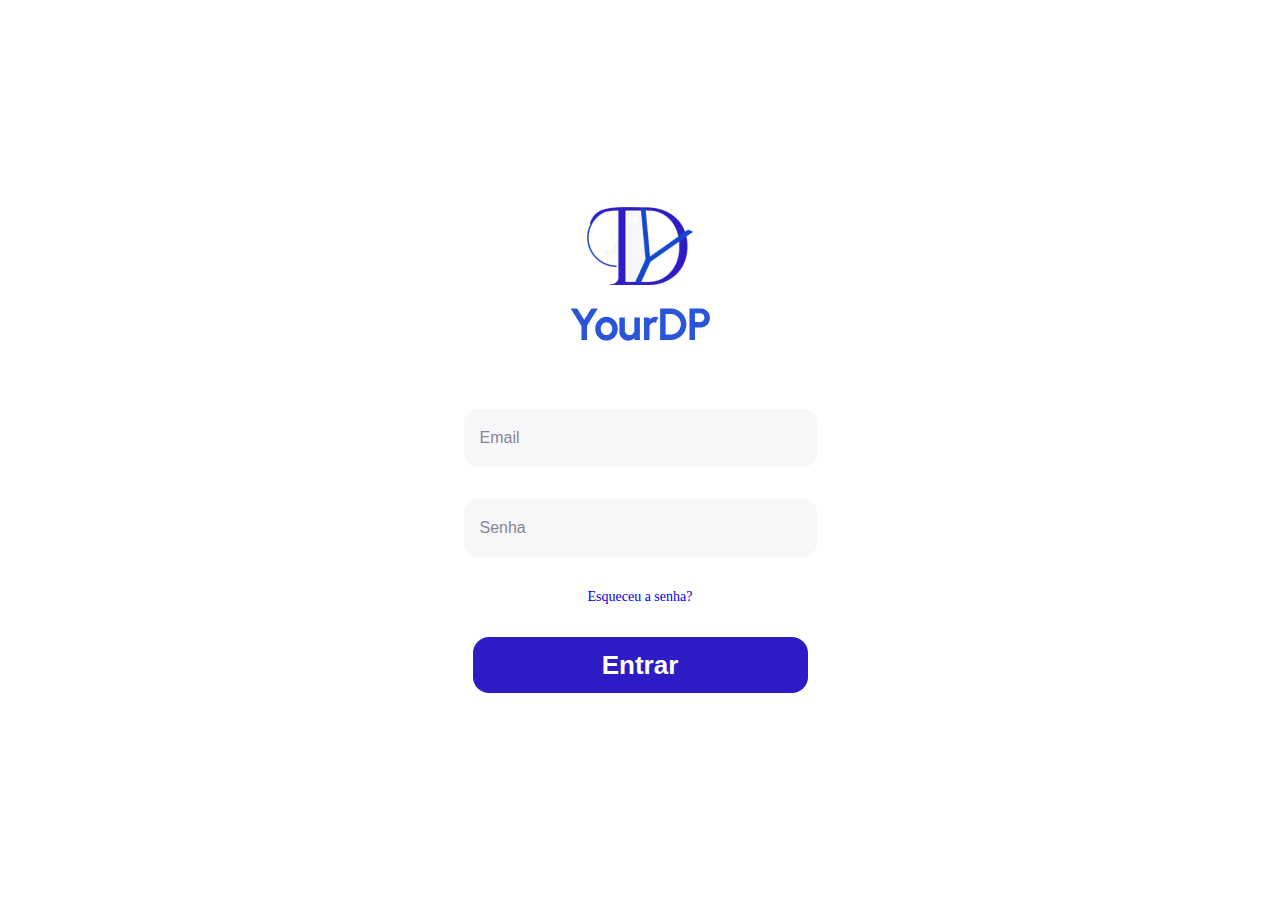
<file: pages/Ausencia/Ausencia.html>
<!DOCTYPE html>
<html lang="pt-br">

<head>
  <meta charset="UTF-8">
  <meta http-equiv="X-UA-Compatible" content="IE=edge">
  <meta name="viewport" content="width=device-width, initial-scale=1.0">

  <!--ICONSCOUT-->
  <link rel="stylesheet" href="https://unicons.iconscout.com/release/v4.0.8/css/line.css">
  <link rel="shortcut icon" href="/img/favicon.png" type="image/x-icon">
  <!--ICONSCOUT-->

  <!--MODAL-->
  <link href="https://cdn.jsdelivr.net/npm/sweetalert2@11.7.3/dist/sweetalert2.min.css " rel="stylesheet">

  <!--CSS-->
  <link rel="stylesheet" href="./../../css/main.css">
  <link rel="stylesheet" href="./css/style.css">

  <title>Tela Ausência</title>
</head>



<body>

  <div class="topBar">

    <div class="contentUser">

      <img src="/img/iconDefautlt.jpg" alt="">

      <span id="nameUser"></span>

    </div>

    <div class="contentInfo">

      <a href="/index.html"><i class="uil uil-arrow-left"></i></a>

    </div>

  </div>



  <div class="container">

    <h2 class="title">Últimas ausências</h2>

    <br>

    <div class="btn-faltas">

      <img src="img/ausencia.png" alt="" class="imagem">
      <img src="img/ausencia2.png" alt="" class="imagem">
      <img src="img/ausencia3.png" alt="" class="imagem">
      <img src="img/ausencia4.png" alt="" class="imagem">

    </div>



    <div class="button">

      <a href="./formAusencia/formAusencia.html"><button class="btn" type="submit" id="btnEnviar">Justificar nova
          ausência</button></a>

    </div>

  </div>



  <div class="bottomBar">

    <nav>
      <ul>
        <li class="itemMenu">
          <svg class="svgBottomBar" width="22" height="22" viewBox="0 0 22 22" fill="none"
            xmlns="http://www.w3.org/2000/svg">
            <path class="svgItem"
              d="M8.13478 19.7733V16.7156C8.13478 15.9351 8.77217 15.3023 9.55844 15.3023H12.4326C12.8102 15.3023 13.1723 15.4512 13.4393 15.7163C13.7063 15.9813 13.8563 16.3408 13.8563 16.7156V19.7733C13.8539 20.0978 13.9821 20.4099 14.2124 20.6402C14.4427 20.8705 14.756 21 15.0829 21H17.0438C17.9596 21.0024 18.8388 20.6428 19.4872 20.0008C20.1356 19.3588 20.5 18.487 20.5 17.5778V8.86686C20.5 8.13246 20.1721 7.43584 19.6046 6.96467L12.934 1.67587C11.7737 0.748562 10.1111 0.778502 8.98539 1.74698L2.46701 6.96467C1.87274 7.42195 1.51755 8.12064 1.5 8.86686V17.5689C1.5 19.4639 3.04738 21 4.95617 21H6.87229C7.55123 21 8.103 20.4562 8.10792 19.7822L8.13478 19.7733Z"
              stroke="#9E9E9E" stroke-width="2" />
          </svg>
          <span><a href="./../Home/Home.html">Home</a></span>
        </li>

        <li class="itemMenu activeItem">
          <svg width="22" height="24" viewBox="0 0 22 24" fill="none" xmlns="http://www.w3.org/2000/svg">
            <path class="svgItem" fill-rule="evenodd" clip-rule="evenodd"
              d="M2.25012 3.5C2.25012 3.16848 2.38182 2.85054 2.61624 2.61612C2.85066 2.3817 3.1686 2.25 3.50012 2.25H14.7501C15.0816 2.25 15.3996 2.3817 15.634 2.61612C15.8684 2.85054 16.0001 3.16848 16.0001 3.5V12.2844C16.4264 12.3313 16.8458 12.4272 17.2501 12.57V3.5C17.2501 2.83696 16.9867 2.20107 16.5179 1.73223C16.049 1.26339 15.4132 1 14.7501 1H3.50012C2.83708 1 2.2012 1.26339 1.73235 1.73223C1.26351 2.20107 1.00012 2.83696 1.00012 3.5V18.5C1.00012 19.163 1.26351 19.7989 1.73235 20.2678C2.2012 20.7366 2.83708 21 3.50012 21H10.697C10.4367 20.6111 10.2261 20.1912 10.0701 19.75H3.50012C3.1686 19.75 2.85066 19.6183 2.61624 19.3839C2.38182 19.1495 2.25012 18.8315 2.25012 18.5V3.5Z"
              fill="#9E9E9E" stroke="#9E9E9E" />
            <path class="svgItem" fill-rule="evenodd" clip-rule="evenodd"
              d="M3.50012 6C3.50012 5.83424 3.56597 5.67527 3.68318 5.55806C3.80039 5.44085 3.95936 5.375 4.12512 5.375H14.1251C14.2909 5.375 14.4499 5.44085 14.5671 5.55806C14.6843 5.67527 14.7501 5.83424 14.7501 6C14.7501 6.16576 14.6843 6.32473 14.5671 6.44194C14.4499 6.55915 14.2909 6.625 14.1251 6.625H4.12512C3.95936 6.625 3.80039 6.55915 3.68318 6.44194C3.56597 6.32473 3.50012 6.16576 3.50012 6ZM3.50012 9.125C3.50012 8.95924 3.56597 8.80027 3.68318 8.68306C3.80039 8.56585 3.95936 8.5 4.12512 8.5H14.1251C14.2909 8.5 14.4499 8.56585 14.5671 8.68306C14.6843 8.80027 14.7501 8.95924 14.7501 9.125C14.7501 9.29076 14.6843 9.44973 14.5671 9.56694C14.4499 9.68415 14.2909 9.75 14.1251 9.75H4.12512C3.95936 9.75 3.80039 9.68415 3.68318 9.56694C3.56597 9.44973 3.50012 9.29076 3.50012 9.125ZM4.12512 11.625C3.95936 11.625 3.80039 11.6908 3.68318 11.8081C3.56597 11.9253 3.50012 12.0842 3.50012 12.25C3.50012 12.4158 3.56597 12.5747 3.68318 12.6919C3.80039 12.8092 3.95936 12.875 4.12512 12.875H9.12512C9.29088 12.875 9.44985 12.8092 9.56706 12.6919C9.68427 12.5747 9.75012 12.4158 9.75012 12.25C9.75012 12.0842 9.68427 11.9253 9.56706 11.8081C9.44985 11.6908 9.29088 11.625 9.12512 11.625H4.12512ZM3.50012 15.375C3.50012 15.2092 3.56597 15.0503 3.68318 14.9331C3.80039 14.8158 3.95936 14.75 4.12512 14.75H7.25012C7.41588 14.75 7.57485 14.8158 7.69206 14.9331C7.80927 15.0503 7.87512 15.2092 7.87512 15.375C7.87512 15.5408 7.80927 15.6997 7.69206 15.8169C7.57485 15.9342 7.41588 16 7.25012 16H4.12512C3.95936 16 3.80039 15.9342 3.68318 15.8169C3.56597 15.6997 3.50012 15.5408 3.50012 15.375ZM15.3751 22.25C15.9497 22.25 16.5186 22.1368 17.0494 21.917C17.5802 21.6971 18.0625 21.3748 18.4687 20.9686C18.875 20.5623 19.1972 20.08 19.4171 19.5492C19.637 19.0184 19.7501 18.4495 19.7501 17.875C19.7501 17.3005 19.637 16.7316 19.4171 16.2008C19.1972 15.67 18.875 15.1877 18.4687 14.7814C18.0625 14.3752 17.5802 14.0529 17.0494 13.833C16.5186 13.6132 15.9497 13.5 15.3751 13.5C14.2148 13.5 13.102 13.9609 12.2815 14.7814C11.4611 15.6019 11.0001 16.7147 11.0001 17.875C11.0001 19.0353 11.4611 20.1481 12.2815 20.9686C13.102 21.7891 14.2148 22.25 15.3751 22.25ZM15.3751 23.5C16.1138 23.5 16.8453 23.3545 17.5277 23.0718C18.2102 22.7891 18.8303 22.3748 19.3526 21.8525C19.8749 21.3301 20.2893 20.7101 20.5719 20.0276C20.8546 19.3451 21.0001 18.6137 21.0001 17.875C21.0001 17.1363 20.8546 16.4049 20.5719 15.7224C20.2893 15.0399 19.8749 14.4199 19.3526 13.8975C18.8303 13.3752 18.2102 12.9609 17.5277 12.6782C16.8453 12.3955 16.1138 12.25 15.3751 12.25C13.8833 12.25 12.4525 12.8426 11.3976 13.8975C10.3428 14.9524 9.75012 16.3832 9.75012 17.875C9.75012 19.3668 10.3428 20.7976 11.3976 21.8525C12.4525 22.9074 13.8833 23.5 15.3751 23.5Z"
              fill="#9E9E9E" stroke="#9E9E9E" />
            <path class="svgItem" fill-rule="evenodd" clip-rule="evenodd"
              d="M17.8732 15.3925C17.756 15.2753 17.5971 15.2095 17.4314 15.2095C17.2656 15.2095 17.1067 15.2753 16.9895 15.3925L16.4957 15.8862L17.3789 16.7706L17.8732 16.2762C17.9904 16.159 18.0562 16.0001 18.0562 15.8343C18.0562 15.6686 17.9904 15.5097 17.8732 15.3925ZM16.9376 17.2125L16.0539 16.3287L12.8857 19.4968V20.3806H13.7695L16.9376 17.2125Z"
              fill="#9E9E9E" stroke="#9E9E9E" />
          </svg>

          <span><a href="./../Ausencia/Ausencia.html">Ausências</a></span>
        </li>

        <li class="itemMenu">
          <svg width="20" height="21" viewBox="0 0 20 21" fill="none" xmlns="http://www.w3.org/2000/svg">
            <path class="svgItem"
              d="M20.0009 3.08423C20.0018 2.47445 19.8216 1.87814 19.4832 1.37086C19.1448 0.863579 18.6635 0.468155 18.1002 0.234689C17.5368 0.00122282 16.9169 -0.0597784 16.3189 0.0594144C15.7209 0.178607 15.1717 0.47263 14.7409 0.904229L11.9309 3.71423L5.44092 1.55423C5.26812 1.49992 5.08382 1.49356 4.9077 1.53583C4.73157 1.5781 4.57024 1.66741 4.44092 1.79423L2.06091 4.15423C1.94814 4.26831 1.86447 4.40784 1.81696 4.56105C1.76945 4.71426 1.75949 4.87665 1.78792 5.03452C1.81636 5.19239 1.88236 5.3411 1.98034 5.4681C2.07833 5.5951 2.20543 5.69667 2.35091 5.76423L7.53091 8.11423L4.93091 10.7142L3.22091 9.85423C3.03629 9.75431 2.8249 9.71502 2.6167 9.74194C2.4085 9.76887 2.21405 9.86063 2.06091 10.0042L0.290915 11.8142C0.104664 12.0016 0.00012207 12.255 0.00012207 12.5192C0.00012207 12.7834 0.104664 13.0369 0.290915 13.2242L6.78091 19.7142C6.96828 19.9005 7.22173 20.005 7.48591 20.005C7.7501 20.005 8.00355 19.9005 8.19091 19.7142L10.0009 17.9442C10.151 17.7957 10.2502 17.6035 10.2843 17.3951C10.3185 17.1867 10.2858 16.9729 10.1909 16.7842L9.33091 15.0742L11.9309 12.4742L14.2809 17.6542C14.3485 17.7997 14.45 17.9268 14.577 18.0248C14.704 18.1228 14.8528 18.1888 15.0106 18.2172C15.1685 18.2457 15.3309 18.2357 15.4841 18.1882C15.6373 18.1407 15.7768 18.057 15.8909 17.9442L18.2509 15.5842C18.3777 15.4549 18.467 15.2936 18.5093 15.1174C18.5516 14.9413 18.5452 14.757 18.4909 14.5842L16.3309 8.09423L19.1009 5.26423C19.3881 4.97879 19.6156 4.63903 19.7702 4.26474C19.9247 3.89046 20.0031 3.48915 20.0009 3.08423ZM17.6809 3.85423L14.4409 7.09423C14.3141 7.22355 14.2248 7.38489 14.1825 7.56101C14.1402 7.73714 14.1466 7.92144 14.2009 8.09423L16.3609 14.5742L15.4609 15.4742L13.1109 10.3042C13.0442 10.1574 12.943 10.0289 12.8159 9.92962C12.6888 9.83037 12.5395 9.76333 12.3809 9.73423C12.221 9.70504 12.0563 9.71528 11.9013 9.76407C11.7462 9.81286 11.6053 9.89873 11.4909 10.0142L7.37091 14.1742C7.223 14.322 7.12512 14.5124 7.09104 14.7187C7.05696 14.925 7.08839 15.1367 7.18091 15.3242L8.00091 17.0042L7.44091 17.5642L2.41091 12.5242L3.00091 12.0042L4.71091 12.8642C4.8984 12.9568 5.11018 12.9882 5.31646 12.9541C5.52274 12.92 5.71315 12.8221 5.86092 12.6742L10.0009 8.51423C10.1158 8.40022 10.2013 8.26003 10.2501 8.10569C10.2989 7.95135 10.3095 7.78748 10.2809 7.62814C10.2524 7.46881 10.1856 7.31879 10.0864 7.19095C9.98707 7.06312 9.85823 6.96129 9.71091 6.89423L4.50091 4.54423L5.40092 3.64423L11.8809 5.80423C12.0537 5.85854 12.238 5.8649 12.4141 5.82263C12.5903 5.78036 12.7516 5.69105 12.8809 5.56423L16.1209 2.32423C16.2206 2.22233 16.3396 2.14137 16.4709 2.08609C16.6023 2.03082 16.7434 2.00234 16.8859 2.00234C17.0284 2.00234 17.1695 2.03082 17.3009 2.08609C17.4323 2.14137 17.5513 2.22233 17.6509 2.32423C17.7552 2.42087 17.8377 2.53865 17.8929 2.66971C17.9481 2.80076 17.9747 2.94208 17.9709 3.08423C17.9763 3.22543 17.9535 3.36628 17.9037 3.49851C17.8539 3.63075 17.7781 3.75169 17.6809 3.85423Z"
              fill="#9E9E9E" />
          </svg>
          <span><a href="./../Ferias/Ferias.html">Férias</a></span>
        </li>

        <li class="itemMenu">
          <svg width="30" height="24" viewBox="0 0 30 30" fill="none" xmlns="http://www.w3.org/2000/svg">
            <path class="svgItem"
              d="M25.3126 8.67188H6.56262C6.25182 8.67188 5.95375 8.54841 5.73398 8.32864C5.51421 8.10887 5.39075 7.8108 5.39075 7.5C5.39075 7.1892 5.51421 6.89113 5.73398 6.67136C5.95375 6.45159 6.25182 6.32812 6.56262 6.32812H22.5001C22.6866 6.32812 22.8654 6.25405 22.9973 6.12218C23.1292 5.99032 23.2032 5.81148 23.2032 5.625C23.2032 5.43852 23.1292 5.25968 22.9973 5.12782C22.8654 4.99595 22.6866 4.92188 22.5001 4.92188H6.56262C5.87886 4.92188 5.2231 5.1935 4.73961 5.67699C4.25612 6.16048 3.9845 6.81624 3.9845 7.5V22.5C3.9845 23.1838 4.25612 23.8395 4.73961 24.323C5.2231 24.8065 5.87886 25.0781 6.56262 25.0781H25.3126C25.7477 25.0781 26.165 24.9053 26.4727 24.5976C26.7804 24.2899 26.9532 23.8726 26.9532 23.4375V10.3125C26.9532 9.87738 26.7804 9.46008 26.4727 9.1524C26.165 8.84473 25.7477 8.67188 25.3126 8.67188ZM25.547 23.4375C25.547 23.4997 25.5223 23.5593 25.4783 23.6032C25.4344 23.6472 25.3748 23.6719 25.3126 23.6719H6.56262C6.25182 23.6719 5.95375 23.5484 5.73398 23.3286C5.51421 23.1089 5.39075 22.8108 5.39075 22.5V9.7957C5.75332 9.9818 6.15508 10.0786 6.56262 10.0781H25.3126C25.3748 10.0781 25.4344 10.1028 25.4783 10.1468C25.5223 10.1907 25.547 10.2503 25.547 10.3125V23.4375ZM22.2657 16.4062C22.2657 16.638 22.197 16.8646 22.0683 17.0573C21.9395 17.25 21.7565 17.4002 21.5423 17.4889C21.3282 17.5776 21.0926 17.6008 20.8653 17.5556C20.6379 17.5104 20.4291 17.3988 20.2652 17.2349C20.1013 17.071 19.9897 16.8622 19.9445 16.6349C19.8993 16.4075 19.9225 16.1719 20.0112 15.9578C20.0999 15.7437 20.2501 15.5606 20.4428 15.4319C20.6355 15.3031 20.8621 15.2344 21.0939 15.2344C21.4047 15.2344 21.7027 15.3578 21.9225 15.5776C22.1423 15.7974 22.2657 16.0954 22.2657 16.4062Z"
              fill="#9E9E9E" stroke="#9E9E9E" stroke-width="0.5" />
          </svg>
          <span><a href="../ContraCheque/contracheque.html">Contracheque</a></span>
        </li>




      </ul>
    </nav>

  </div>

  <script src="../../../js/restrict.js"></script>
  <script src="https://widget.cloudinary.com/v2.0/global/all.js" type="text/javascript"></script>
  <script src="./js/uploadImage.js"></script>
</body>

</html>
</file>
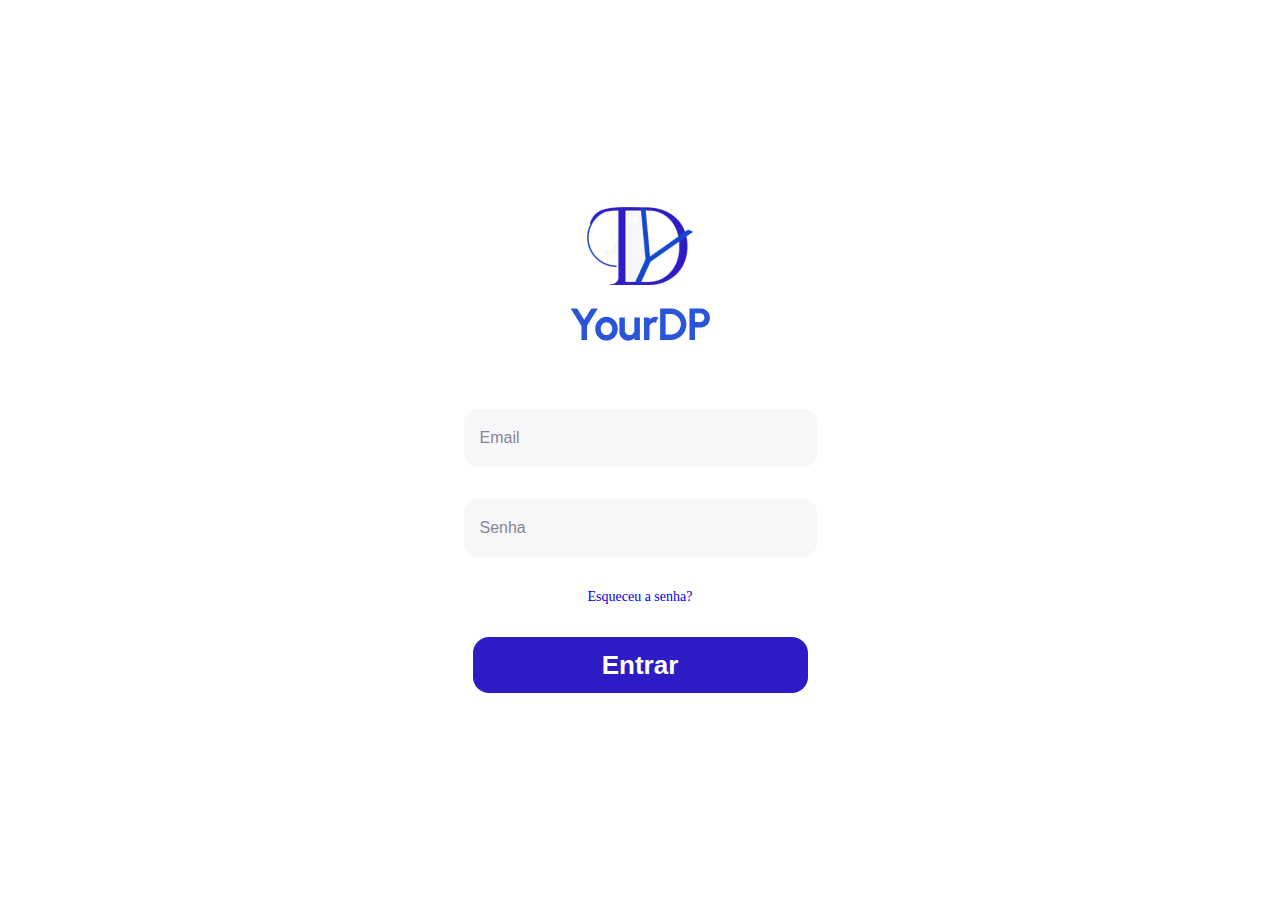
<file: pages/ContraCheque/contracheque.html>
<!DOCTYPE html>
<html lang="pt-br">

<head>
  <meta charset="UTF-8">
  <meta http-equiv="X-UA-Compatible" content="IE=edge">
  <meta name="viewport" content="width=device-width, initial-scale=1.0">
  <link rel="stylesheet" href="https://unicons.iconscout.com/release/v4.0.8/css/line.css">

  <link rel="stylesheet" href="/css/main.css">
  <link rel="stylesheet" href="./css/style.css">

  <title>Contracheque</title>
</head>

<body>
  <div class="topBar">

    <div class="contentUser">

      <img src="/img/iconDefautlt.jpg" alt="">

      <span id="nameUser"></span>
    </div>

    <div class="contentInfo">
      <a href="/index.html"><i class="uil uil-arrow-left"></i></a>
    </div>


  </div>


  <div class="container">

    <h1 class="title">Contracheque</h1>

    <table>
      <tr>
          <th>Disponíveis</th>
          <th>Download</th>
      </tr>
      <tr>
          <td id="ct1"></td>
          <td id="dd1"><button>Baixar</button></td>
      </tr>
      <tr>
          <td id="ct2"></td>
          <td id="dd2"><button>Baixar</button></td>
      </tr>
      <tr>
          <td id="ct3"></td>
          <td id="dd3"><button>Baixar</button></td>
      </tr>
      <tr>
          <td id="ct4"></td>
          <td id="dd4"><button>Baixar</button></td>
      </tr>
      <tr>
          <td id="ct5"></td>
          <td id="dd5"><button>Baixar</button></td>
      </tr>
  </table>


  </div>



  <div class="bottomBar">

    <nav>
      <ul>
        <li class="itemMenu ">
          <svg class="svgBottomBar" width="22" height="22" viewBox="0 0 22 22" fill="none"
            xmlns="http://www.w3.org/2000/svg">
            <path class="svgItem"
              d="M8.13478 19.7733V16.7156C8.13478 15.9351 8.77217 15.3023 9.55844 15.3023H12.4326C12.8102 15.3023 13.1723 15.4512 13.4393 15.7163C13.7063 15.9813 13.8563 16.3408 13.8563 16.7156V19.7733C13.8539 20.0978 13.9821 20.4099 14.2124 20.6402C14.4427 20.8705 14.756 21 15.0829 21H17.0438C17.9596 21.0024 18.8388 20.6428 19.4872 20.0008C20.1356 19.3588 20.5 18.487 20.5 17.5778V8.86686C20.5 8.13246 20.1721 7.43584 19.6046 6.96467L12.934 1.67587C11.7737 0.748562 10.1111 0.778502 8.98539 1.74698L2.46701 6.96467C1.87274 7.42195 1.51755 8.12064 1.5 8.86686V17.5689C1.5 19.4639 3.04738 21 4.95617 21H6.87229C7.55123 21 8.103 20.4562 8.10792 19.7822L8.13478 19.7733Z"
              stroke="#9E9E9E" stroke-width="2" />
          </svg>
          <span><a href="../Home/Home.html">Home</a></span>
        </li>

        <li>
          <svg width="22" height="24" viewBox="0 0 22 24" fill="none" xmlns="http://www.w3.org/2000/svg">
            <path fill-rule="evenodd" clip-rule="evenodd"
              d="M2.25012 3.5C2.25012 3.16848 2.38182 2.85054 2.61624 2.61612C2.85066 2.3817 3.1686 2.25 3.50012 2.25H14.7501C15.0816 2.25 15.3996 2.3817 15.634 2.61612C15.8684 2.85054 16.0001 3.16848 16.0001 3.5V12.2844C16.4264 12.3313 16.8458 12.4272 17.2501 12.57V3.5C17.2501 2.83696 16.9867 2.20107 16.5179 1.73223C16.049 1.26339 15.4132 1 14.7501 1H3.50012C2.83708 1 2.2012 1.26339 1.73235 1.73223C1.26351 2.20107 1.00012 2.83696 1.00012 3.5V18.5C1.00012 19.163 1.26351 19.7989 1.73235 20.2678C2.2012 20.7366 2.83708 21 3.50012 21H10.697C10.4367 20.6111 10.2261 20.1912 10.0701 19.75H3.50012C3.1686 19.75 2.85066 19.6183 2.61624 19.3839C2.38182 19.1495 2.25012 18.8315 2.25012 18.5V3.5Z"
              fill="#9E9E9E" stroke="#9E9E9E" />
            <path fill-rule="evenodd" clip-rule="evenodd"
              d="M3.50012 6C3.50012 5.83424 3.56597 5.67527 3.68318 5.55806C3.80039 5.44085 3.95936 5.375 4.12512 5.375H14.1251C14.2909 5.375 14.4499 5.44085 14.5671 5.55806C14.6843 5.67527 14.7501 5.83424 14.7501 6C14.7501 6.16576 14.6843 6.32473 14.5671 6.44194C14.4499 6.55915 14.2909 6.625 14.1251 6.625H4.12512C3.95936 6.625 3.80039 6.55915 3.68318 6.44194C3.56597 6.32473 3.50012 6.16576 3.50012 6ZM3.50012 9.125C3.50012 8.95924 3.56597 8.80027 3.68318 8.68306C3.80039 8.56585 3.95936 8.5 4.12512 8.5H14.1251C14.2909 8.5 14.4499 8.56585 14.5671 8.68306C14.6843 8.80027 14.7501 8.95924 14.7501 9.125C14.7501 9.29076 14.6843 9.44973 14.5671 9.56694C14.4499 9.68415 14.2909 9.75 14.1251 9.75H4.12512C3.95936 9.75 3.80039 9.68415 3.68318 9.56694C3.56597 9.44973 3.50012 9.29076 3.50012 9.125ZM4.12512 11.625C3.95936 11.625 3.80039 11.6908 3.68318 11.8081C3.56597 11.9253 3.50012 12.0842 3.50012 12.25C3.50012 12.4158 3.56597 12.5747 3.68318 12.6919C3.80039 12.8092 3.95936 12.875 4.12512 12.875H9.12512C9.29088 12.875 9.44985 12.8092 9.56706 12.6919C9.68427 12.5747 9.75012 12.4158 9.75012 12.25C9.75012 12.0842 9.68427 11.9253 9.56706 11.8081C9.44985 11.6908 9.29088 11.625 9.12512 11.625H4.12512ZM3.50012 15.375C3.50012 15.2092 3.56597 15.0503 3.68318 14.9331C3.80039 14.8158 3.95936 14.75 4.12512 14.75H7.25012C7.41588 14.75 7.57485 14.8158 7.69206 14.9331C7.80927 15.0503 7.87512 15.2092 7.87512 15.375C7.87512 15.5408 7.80927 15.6997 7.69206 15.8169C7.57485 15.9342 7.41588 16 7.25012 16H4.12512C3.95936 16 3.80039 15.9342 3.68318 15.8169C3.56597 15.6997 3.50012 15.5408 3.50012 15.375ZM15.3751 22.25C15.9497 22.25 16.5186 22.1368 17.0494 21.917C17.5802 21.6971 18.0625 21.3748 18.4687 20.9686C18.875 20.5623 19.1972 20.08 19.4171 19.5492C19.637 19.0184 19.7501 18.4495 19.7501 17.875C19.7501 17.3005 19.637 16.7316 19.4171 16.2008C19.1972 15.67 18.875 15.1877 18.4687 14.7814C18.0625 14.3752 17.5802 14.0529 17.0494 13.833C16.5186 13.6132 15.9497 13.5 15.3751 13.5C14.2148 13.5 13.102 13.9609 12.2815 14.7814C11.4611 15.6019 11.0001 16.7147 11.0001 17.875C11.0001 19.0353 11.4611 20.1481 12.2815 20.9686C13.102 21.7891 14.2148 22.25 15.3751 22.25ZM15.3751 23.5C16.1138 23.5 16.8453 23.3545 17.5277 23.0718C18.2102 22.7891 18.8303 22.3748 19.3526 21.8525C19.8749 21.3301 20.2893 20.7101 20.5719 20.0276C20.8546 19.3451 21.0001 18.6137 21.0001 17.875C21.0001 17.1363 20.8546 16.4049 20.5719 15.7224C20.2893 15.0399 19.8749 14.4199 19.3526 13.8975C18.8303 13.3752 18.2102 12.9609 17.5277 12.6782C16.8453 12.3955 16.1138 12.25 15.3751 12.25C13.8833 12.25 12.4525 12.8426 11.3976 13.8975C10.3428 14.9524 9.75012 16.3832 9.75012 17.875C9.75012 19.3668 10.3428 20.7976 11.3976 21.8525C12.4525 22.9074 13.8833 23.5 15.3751 23.5Z"
              fill="#9E9E9E" stroke="#9E9E9E" />
            <path fill-rule="evenodd" clip-rule="evenodd"
              d="M17.8732 15.3925C17.756 15.2753 17.5971 15.2095 17.4314 15.2095C17.2656 15.2095 17.1067 15.2753 16.9895 15.3925L16.4957 15.8862L17.3789 16.7706L17.8732 16.2762C17.9904 16.159 18.0562 16.0001 18.0562 15.8343C18.0562 15.6686 17.9904 15.5097 17.8732 15.3925ZM16.9376 17.2125L16.0539 16.3287L12.8857 19.4968V20.3806H13.7695L16.9376 17.2125Z"
              fill="#9E9E9E" stroke="#9E9E9E" />
          </svg>

          <span><a href="../Ausencia/Ausencia.html">Ausências</a></span>
        </li>


        <li class="itemMenu">
          <svg width="20" height="21" viewBox="0 0 20 21" fill="none" xmlns="http://www.w3.org/2000/svg">
            <path class="svgItem"
              d="M20.0009 3.08423C20.0018 2.47445 19.8216 1.87814 19.4832 1.37086C19.1448 0.863579 18.6635 0.468155 18.1002 0.234689C17.5368 0.00122282 16.9169 -0.0597784 16.3189 0.0594144C15.7209 0.178607 15.1717 0.47263 14.7409 0.904229L11.9309 3.71423L5.44092 1.55423C5.26812 1.49992 5.08382 1.49356 4.9077 1.53583C4.73157 1.5781 4.57024 1.66741 4.44092 1.79423L2.06091 4.15423C1.94814 4.26831 1.86447 4.40784 1.81696 4.56105C1.76945 4.71426 1.75949 4.87665 1.78792 5.03452C1.81636 5.19239 1.88236 5.3411 1.98034 5.4681C2.07833 5.5951 2.20543 5.69667 2.35091 5.76423L7.53091 8.11423L4.93091 10.7142L3.22091 9.85423C3.03629 9.75431 2.8249 9.71502 2.6167 9.74194C2.4085 9.76887 2.21405 9.86063 2.06091 10.0042L0.290915 11.8142C0.104664 12.0016 0.00012207 12.255 0.00012207 12.5192C0.00012207 12.7834 0.104664 13.0369 0.290915 13.2242L6.78091 19.7142C6.96828 19.9005 7.22173 20.005 7.48591 20.005C7.7501 20.005 8.00355 19.9005 8.19091 19.7142L10.0009 17.9442C10.151 17.7957 10.2502 17.6035 10.2843 17.3951C10.3185 17.1867 10.2858 16.9729 10.1909 16.7842L9.33091 15.0742L11.9309 12.4742L14.2809 17.6542C14.3485 17.7997 14.45 17.9268 14.577 18.0248C14.704 18.1228 14.8528 18.1888 15.0106 18.2172C15.1685 18.2457 15.3309 18.2357 15.4841 18.1882C15.6373 18.1407 15.7768 18.057 15.8909 17.9442L18.2509 15.5842C18.3777 15.4549 18.467 15.2936 18.5093 15.1174C18.5516 14.9413 18.5452 14.757 18.4909 14.5842L16.3309 8.09423L19.1009 5.26423C19.3881 4.97879 19.6156 4.63903 19.7702 4.26474C19.9247 3.89046 20.0031 3.48915 20.0009 3.08423ZM17.6809 3.85423L14.4409 7.09423C14.3141 7.22355 14.2248 7.38489 14.1825 7.56101C14.1402 7.73714 14.1466 7.92144 14.2009 8.09423L16.3609 14.5742L15.4609 15.4742L13.1109 10.3042C13.0442 10.1574 12.943 10.0289 12.8159 9.92962C12.6888 9.83037 12.5395 9.76333 12.3809 9.73423C12.221 9.70504 12.0563 9.71528 11.9013 9.76407C11.7462 9.81286 11.6053 9.89873 11.4909 10.0142L7.37091 14.1742C7.223 14.322 7.12512 14.5124 7.09104 14.7187C7.05696 14.925 7.08839 15.1367 7.18091 15.3242L8.00091 17.0042L7.44091 17.5642L2.41091 12.5242L3.00091 12.0042L4.71091 12.8642C4.8984 12.9568 5.11018 12.9882 5.31646 12.9541C5.52274 12.92 5.71315 12.8221 5.86092 12.6742L10.0009 8.51423C10.1158 8.40022 10.2013 8.26003 10.2501 8.10569C10.2989 7.95135 10.3095 7.78748 10.2809 7.62814C10.2524 7.46881 10.1856 7.31879 10.0864 7.19095C9.98707 7.06312 9.85823 6.96129 9.71091 6.89423L4.50091 4.54423L5.40092 3.64423L11.8809 5.80423C12.0537 5.85854 12.238 5.8649 12.4141 5.82263C12.5903 5.78036 12.7516 5.69105 12.8809 5.56423L16.1209 2.32423C16.2206 2.22233 16.3396 2.14137 16.4709 2.08609C16.6023 2.03082 16.7434 2.00234 16.8859 2.00234C17.0284 2.00234 17.1695 2.03082 17.3009 2.08609C17.4323 2.14137 17.5513 2.22233 17.6509 2.32423C17.7552 2.42087 17.8377 2.53865 17.8929 2.66971C17.9481 2.80076 17.9747 2.94208 17.9709 3.08423C17.9763 3.22543 17.9535 3.36628 17.9037 3.49851C17.8539 3.63075 17.7781 3.75169 17.6809 3.85423Z"
              fill="#9E9E9E" />
          </svg>
          <span><a href="../Ferias/Ferias.html">Férias</a></span>
        </li>

        <li class="itemMenu activeItem">
          <svg width="30" height="24" viewBox="0 0 30 30" fill="none" xmlns="http://www.w3.org/2000/svg">
            <path class="svgItem"
              d="M25.3126 8.67188H6.56262C6.25182 8.67188 5.95375 8.54841 5.73398 8.32864C5.51421 8.10887 5.39075 7.8108 5.39075 7.5C5.39075 7.1892 5.51421 6.89113 5.73398 6.67136C5.95375 6.45159 6.25182 6.32812 6.56262 6.32812H22.5001C22.6866 6.32812 22.8654 6.25405 22.9973 6.12218C23.1292 5.99032 23.2032 5.81148 23.2032 5.625C23.2032 5.43852 23.1292 5.25968 22.9973 5.12782C22.8654 4.99595 22.6866 4.92188 22.5001 4.92188H6.56262C5.87886 4.92188 5.2231 5.1935 4.73961 5.67699C4.25612 6.16048 3.9845 6.81624 3.9845 7.5V22.5C3.9845 23.1838 4.25612 23.8395 4.73961 24.323C5.2231 24.8065 5.87886 25.0781 6.56262 25.0781H25.3126C25.7477 25.0781 26.165 24.9053 26.4727 24.5976C26.7804 24.2899 26.9532 23.8726 26.9532 23.4375V10.3125C26.9532 9.87738 26.7804 9.46008 26.4727 9.1524C26.165 8.84473 25.7477 8.67188 25.3126 8.67188ZM25.547 23.4375C25.547 23.4997 25.5223 23.5593 25.4783 23.6032C25.4344 23.6472 25.3748 23.6719 25.3126 23.6719H6.56262C6.25182 23.6719 5.95375 23.5484 5.73398 23.3286C5.51421 23.1089 5.39075 22.8108 5.39075 22.5V9.7957C5.75332 9.9818 6.15508 10.0786 6.56262 10.0781H25.3126C25.3748 10.0781 25.4344 10.1028 25.4783 10.1468C25.5223 10.1907 25.547 10.2503 25.547 10.3125V23.4375ZM22.2657 16.4062C22.2657 16.638 22.197 16.8646 22.0683 17.0573C21.9395 17.25 21.7565 17.4002 21.5423 17.4889C21.3282 17.5776 21.0926 17.6008 20.8653 17.5556C20.6379 17.5104 20.4291 17.3988 20.2652 17.2349C20.1013 17.071 19.9897 16.8622 19.9445 16.6349C19.8993 16.4075 19.9225 16.1719 20.0112 15.9578C20.0999 15.7437 20.2501 15.5606 20.4428 15.4319C20.6355 15.3031 20.8621 15.2344 21.0939 15.2344C21.4047 15.2344 21.7027 15.3578 21.9225 15.5776C22.1423 15.7974 22.2657 16.0954 22.2657 16.4062Z"
              fill="#9E9E9E" stroke="#9E9E9E" stroke-width="0.5" />
          </svg>
          <span><a href="./contracheque.html">Contracheque</a></span>
        </li>

        </li>
      </ul>
    </nav>

  </div>

  <script src="../../../js/restrict.js"></script>
  <script src="./js/main.js"></script>

</body>

</html>
</file>
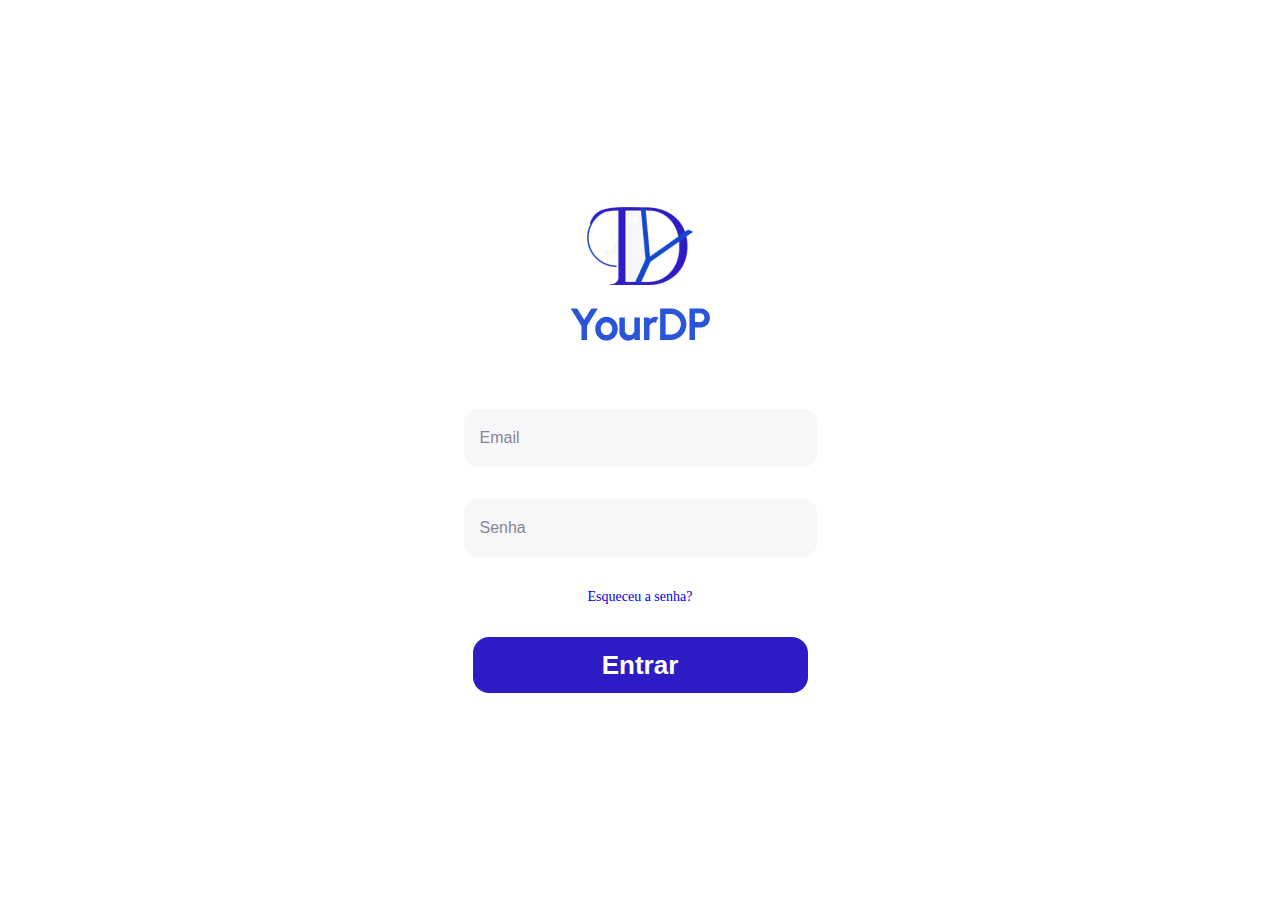
<file: pages/Ferias/Ferias.html>
<!DOCTYPE html>
<html lang="pt-br">

<head>
  <meta charset="UTF-8">
  <meta http-equiv="X-UA-Compatible" content="IE=edge">
  <meta name="viewport" content="width=device-width, initial-scale=1.0">

  <!--ICONSCOUT-->
  <link rel="stylesheet" href="https://unicons.iconscout.com/release/v4.0.8/css/line.css">
  <link rel="shortcut icon" href="/img/favicon.png" type="image/x-icon">
  <!--ICONSCOUT-->

  <!--STYLE-->
  <link rel="stylesheet" href="../../css/main.css">
  <link rel="stylesheet" href="./css/Ferias.css">
  <!--STYLE-->

  <title>Tela Férias</title>
</head>

<body>

  <div class="container">


    <div class="topBar">

      <div class="contentUser">

        <img src="./img/iconDefautlt.jpg" alt="">

        <span id="nameUser"></span>
      </div>

      <div class="contentInfo">
        <a href="/index.html"><i class="uil uil-arrow-left"></i></a>
      </div>


    </div>

    <h1>Férias</h1>

    <div class="containerAno">
      <div class="contentAno">
        <h2>1</h2>
        <div class="ano">
          <h3>ANO</h3>
          <h4>22 MAR 2022 - 21 MAR 2023</h4>
        </div>
      </div>
    </div>

    <div class="containerDias">


      <div>

        <h5>30</h5>

      </div>

      <div class="contentDias">

        <p style="margin-bottom: 0px; font-size: 25px;">dias</p>
        <p style="margin-top: 4px; font-size: 19px;">Saldo de Férias</p>

      </div>

    </div>

    <div class="desc">

      <p>Dentro do prazo da programação podem sair até 3 perídos</p>

    </div>

  </div>


  <div class="containerAno extra">

    <p style="margin-top: 21px;">Solicitar até 19 de FEV de 2023</p>
    <p style="margin-top: -11px;">Data limite de saída é 19 de FEV de 2023</p>

  </div>


  <div class="divButton">
    <!-- <a href="./formFerias/formFerias.html"><button class="buttonSolicitar">Solicitar</button></a> -->
    <a href="./historicoFerias/historicoFerias.html" class="historicoFerias">Ver histórico</a>
  </div>


  </div>


  <div class="bottomBar">

    <nav>
      <ul>
        <li>
          <svg class="svgBottomBar" width="22" height="22" viewBox="0 0 22 22" fill="none"
            xmlns="http://www.w3.org/2000/svg">
            <path
              d="M8.13478 19.7733V16.7156C8.13478 15.9351 8.77217 15.3023 9.55844 15.3023H12.4326C12.8102 15.3023 13.1723 15.4512 13.4393 15.7163C13.7063 15.9813 13.8563 16.3408 13.8563 16.7156V19.7733C13.8539 20.0978 13.9821 20.4099 14.2124 20.6402C14.4427 20.8705 14.756 21 15.0829 21H17.0438C17.9596 21.0024 18.8388 20.6428 19.4872 20.0008C20.1356 19.3588 20.5 18.487 20.5 17.5778V8.86686C20.5 8.13246 20.1721 7.43584 19.6046 6.96467L12.934 1.67587C11.7737 0.748562 10.1111 0.778502 8.98539 1.74698L2.46701 6.96467C1.87274 7.42195 1.51755 8.12064 1.5 8.86686V17.5689C1.5 19.4639 3.04738 21 4.95617 21H6.87229C7.55123 21 8.103 20.4562 8.10792 19.7822L8.13478 19.7733Z"
              stroke="#9E9E9E" stroke-width="2" />
          </svg>
          <span><a href="./../Home/Home.html">Home</a></span>
        </li>

        <li>
          <svg width="22" height="24" viewBox="0 0 22 24" fill="none" xmlns="http://www.w3.org/2000/svg">
            <path fill-rule="evenodd" clip-rule="evenodd"
              d="M2.25012 3.5C2.25012 3.16848 2.38182 2.85054 2.61624 2.61612C2.85066 2.3817 3.1686 2.25 3.50012 2.25H14.7501C15.0816 2.25 15.3996 2.3817 15.634 2.61612C15.8684 2.85054 16.0001 3.16848 16.0001 3.5V12.2844C16.4264 12.3313 16.8458 12.4272 17.2501 12.57V3.5C17.2501 2.83696 16.9867 2.20107 16.5179 1.73223C16.049 1.26339 15.4132 1 14.7501 1H3.50012C2.83708 1 2.2012 1.26339 1.73235 1.73223C1.26351 2.20107 1.00012 2.83696 1.00012 3.5V18.5C1.00012 19.163 1.26351 19.7989 1.73235 20.2678C2.2012 20.7366 2.83708 21 3.50012 21H10.697C10.4367 20.6111 10.2261 20.1912 10.0701 19.75H3.50012C3.1686 19.75 2.85066 19.6183 2.61624 19.3839C2.38182 19.1495 2.25012 18.8315 2.25012 18.5V3.5Z"
              fill="#9E9E9E" stroke="#9E9E9E" />
            <path fill-rule="evenodd" clip-rule="evenodd"
              d="M3.50012 6C3.50012 5.83424 3.56597 5.67527 3.68318 5.55806C3.80039 5.44085 3.95936 5.375 4.12512 5.375H14.1251C14.2909 5.375 14.4499 5.44085 14.5671 5.55806C14.6843 5.67527 14.7501 5.83424 14.7501 6C14.7501 6.16576 14.6843 6.32473 14.5671 6.44194C14.4499 6.55915 14.2909 6.625 14.1251 6.625H4.12512C3.95936 6.625 3.80039 6.55915 3.68318 6.44194C3.56597 6.32473 3.50012 6.16576 3.50012 6ZM3.50012 9.125C3.50012 8.95924 3.56597 8.80027 3.68318 8.68306C3.80039 8.56585 3.95936 8.5 4.12512 8.5H14.1251C14.2909 8.5 14.4499 8.56585 14.5671 8.68306C14.6843 8.80027 14.7501 8.95924 14.7501 9.125C14.7501 9.29076 14.6843 9.44973 14.5671 9.56694C14.4499 9.68415 14.2909 9.75 14.1251 9.75H4.12512C3.95936 9.75 3.80039 9.68415 3.68318 9.56694C3.56597 9.44973 3.50012 9.29076 3.50012 9.125ZM4.12512 11.625C3.95936 11.625 3.80039 11.6908 3.68318 11.8081C3.56597 11.9253 3.50012 12.0842 3.50012 12.25C3.50012 12.4158 3.56597 12.5747 3.68318 12.6919C3.80039 12.8092 3.95936 12.875 4.12512 12.875H9.12512C9.29088 12.875 9.44985 12.8092 9.56706 12.6919C9.68427 12.5747 9.75012 12.4158 9.75012 12.25C9.75012 12.0842 9.68427 11.9253 9.56706 11.8081C9.44985 11.6908 9.29088 11.625 9.12512 11.625H4.12512ZM3.50012 15.375C3.50012 15.2092 3.56597 15.0503 3.68318 14.9331C3.80039 14.8158 3.95936 14.75 4.12512 14.75H7.25012C7.41588 14.75 7.57485 14.8158 7.69206 14.9331C7.80927 15.0503 7.87512 15.2092 7.87512 15.375C7.87512 15.5408 7.80927 15.6997 7.69206 15.8169C7.57485 15.9342 7.41588 16 7.25012 16H4.12512C3.95936 16 3.80039 15.9342 3.68318 15.8169C3.56597 15.6997 3.50012 15.5408 3.50012 15.375ZM15.3751 22.25C15.9497 22.25 16.5186 22.1368 17.0494 21.917C17.5802 21.6971 18.0625 21.3748 18.4687 20.9686C18.875 20.5623 19.1972 20.08 19.4171 19.5492C19.637 19.0184 19.7501 18.4495 19.7501 17.875C19.7501 17.3005 19.637 16.7316 19.4171 16.2008C19.1972 15.67 18.875 15.1877 18.4687 14.7814C18.0625 14.3752 17.5802 14.0529 17.0494 13.833C16.5186 13.6132 15.9497 13.5 15.3751 13.5C14.2148 13.5 13.102 13.9609 12.2815 14.7814C11.4611 15.6019 11.0001 16.7147 11.0001 17.875C11.0001 19.0353 11.4611 20.1481 12.2815 20.9686C13.102 21.7891 14.2148 22.25 15.3751 22.25ZM15.3751 23.5C16.1138 23.5 16.8453 23.3545 17.5277 23.0718C18.2102 22.7891 18.8303 22.3748 19.3526 21.8525C19.8749 21.3301 20.2893 20.7101 20.5719 20.0276C20.8546 19.3451 21.0001 18.6137 21.0001 17.875C21.0001 17.1363 20.8546 16.4049 20.5719 15.7224C20.2893 15.0399 19.8749 14.4199 19.3526 13.8975C18.8303 13.3752 18.2102 12.9609 17.5277 12.6782C16.8453 12.3955 16.1138 12.25 15.3751 12.25C13.8833 12.25 12.4525 12.8426 11.3976 13.8975C10.3428 14.9524 9.75012 16.3832 9.75012 17.875C9.75012 19.3668 10.3428 20.7976 11.3976 21.8525C12.4525 22.9074 13.8833 23.5 15.3751 23.5Z"
              fill="#9E9E9E" stroke="#9E9E9E" />
            <path fill-rule="evenodd" clip-rule="evenodd"
              d="M17.8732 15.3925C17.756 15.2753 17.5971 15.2095 17.4314 15.2095C17.2656 15.2095 17.1067 15.2753 16.9895 15.3925L16.4957 15.8862L17.3789 16.7706L17.8732 16.2762C17.9904 16.159 18.0562 16.0001 18.0562 15.8343C18.0562 15.6686 17.9904 15.5097 17.8732 15.3925ZM16.9376 17.2125L16.0539 16.3287L12.8857 19.4968V20.3806H13.7695L16.9376 17.2125Z"
              fill="#9E9E9E" stroke="#9E9E9E" />
          </svg>

          <span><a href="./../Ausencia/Ausencia.html">Ausências</a></span>
        </li>

        <li class="itemMenu activeItem">
          <svg width="20" height="21" viewBox="0 0 20 21" fill="none" xmlns="http://www.w3.org/2000/svg">
            <path class="svgItem"
              d="M20.0009 3.08423C20.0018 2.47445 19.8216 1.87814 19.4832 1.37086C19.1448 0.863579 18.6635 0.468155 18.1002 0.234689C17.5368 0.00122282 16.9169 -0.0597784 16.3189 0.0594144C15.7209 0.178607 15.1717 0.47263 14.7409 0.904229L11.9309 3.71423L5.44092 1.55423C5.26812 1.49992 5.08382 1.49356 4.9077 1.53583C4.73157 1.5781 4.57024 1.66741 4.44092 1.79423L2.06091 4.15423C1.94814 4.26831 1.86447 4.40784 1.81696 4.56105C1.76945 4.71426 1.75949 4.87665 1.78792 5.03452C1.81636 5.19239 1.88236 5.3411 1.98034 5.4681C2.07833 5.5951 2.20543 5.69667 2.35091 5.76423L7.53091 8.11423L4.93091 10.7142L3.22091 9.85423C3.03629 9.75431 2.8249 9.71502 2.6167 9.74194C2.4085 9.76887 2.21405 9.86063 2.06091 10.0042L0.290915 11.8142C0.104664 12.0016 0.00012207 12.255 0.00012207 12.5192C0.00012207 12.7834 0.104664 13.0369 0.290915 13.2242L6.78091 19.7142C6.96828 19.9005 7.22173 20.005 7.48591 20.005C7.7501 20.005 8.00355 19.9005 8.19091 19.7142L10.0009 17.9442C10.151 17.7957 10.2502 17.6035 10.2843 17.3951C10.3185 17.1867 10.2858 16.9729 10.1909 16.7842L9.33091 15.0742L11.9309 12.4742L14.2809 17.6542C14.3485 17.7997 14.45 17.9268 14.577 18.0248C14.704 18.1228 14.8528 18.1888 15.0106 18.2172C15.1685 18.2457 15.3309 18.2357 15.4841 18.1882C15.6373 18.1407 15.7768 18.057 15.8909 17.9442L18.2509 15.5842C18.3777 15.4549 18.467 15.2936 18.5093 15.1174C18.5516 14.9413 18.5452 14.757 18.4909 14.5842L16.3309 8.09423L19.1009 5.26423C19.3881 4.97879 19.6156 4.63903 19.7702 4.26474C19.9247 3.89046 20.0031 3.48915 20.0009 3.08423ZM17.6809 3.85423L14.4409 7.09423C14.3141 7.22355 14.2248 7.38489 14.1825 7.56101C14.1402 7.73714 14.1466 7.92144 14.2009 8.09423L16.3609 14.5742L15.4609 15.4742L13.1109 10.3042C13.0442 10.1574 12.943 10.0289 12.8159 9.92962C12.6888 9.83037 12.5395 9.76333 12.3809 9.73423C12.221 9.70504 12.0563 9.71528 11.9013 9.76407C11.7462 9.81286 11.6053 9.89873 11.4909 10.0142L7.37091 14.1742C7.223 14.322 7.12512 14.5124 7.09104 14.7187C7.05696 14.925 7.08839 15.1367 7.18091 15.3242L8.00091 17.0042L7.44091 17.5642L2.41091 12.5242L3.00091 12.0042L4.71091 12.8642C4.8984 12.9568 5.11018 12.9882 5.31646 12.9541C5.52274 12.92 5.71315 12.8221 5.86092 12.6742L10.0009 8.51423C10.1158 8.40022 10.2013 8.26003 10.2501 8.10569C10.2989 7.95135 10.3095 7.78748 10.2809 7.62814C10.2524 7.46881 10.1856 7.31879 10.0864 7.19095C9.98707 7.06312 9.85823 6.96129 9.71091 6.89423L4.50091 4.54423L5.40092 3.64423L11.8809 5.80423C12.0537 5.85854 12.238 5.8649 12.4141 5.82263C12.5903 5.78036 12.7516 5.69105 12.8809 5.56423L16.1209 2.32423C16.2206 2.22233 16.3396 2.14137 16.4709 2.08609C16.6023 2.03082 16.7434 2.00234 16.8859 2.00234C17.0284 2.00234 17.1695 2.03082 17.3009 2.08609C17.4323 2.14137 17.5513 2.22233 17.6509 2.32423C17.7552 2.42087 17.8377 2.53865 17.8929 2.66971C17.9481 2.80076 17.9747 2.94208 17.9709 3.08423C17.9763 3.22543 17.9535 3.36628 17.9037 3.49851C17.8539 3.63075 17.7781 3.75169 17.6809 3.85423Z"
              fill="#9E9E9E" />
          </svg>
          <span><a href="/">Férias</a></span>
        </li>

        <li class="itemMenu">
          <svg width="30" height="24" viewBox="0 0 30 30" fill="none" xmlns="http://www.w3.org/2000/svg">
            <path class="svgItem"
              d="M25.3126 8.67188H6.56262C6.25182 8.67188 5.95375 8.54841 5.73398 8.32864C5.51421 8.10887 5.39075 7.8108 5.39075 7.5C5.39075 7.1892 5.51421 6.89113 5.73398 6.67136C5.95375 6.45159 6.25182 6.32812 6.56262 6.32812H22.5001C22.6866 6.32812 22.8654 6.25405 22.9973 6.12218C23.1292 5.99032 23.2032 5.81148 23.2032 5.625C23.2032 5.43852 23.1292 5.25968 22.9973 5.12782C22.8654 4.99595 22.6866 4.92188 22.5001 4.92188H6.56262C5.87886 4.92188 5.2231 5.1935 4.73961 5.67699C4.25612 6.16048 3.9845 6.81624 3.9845 7.5V22.5C3.9845 23.1838 4.25612 23.8395 4.73961 24.323C5.2231 24.8065 5.87886 25.0781 6.56262 25.0781H25.3126C25.7477 25.0781 26.165 24.9053 26.4727 24.5976C26.7804 24.2899 26.9532 23.8726 26.9532 23.4375V10.3125C26.9532 9.87738 26.7804 9.46008 26.4727 9.1524C26.165 8.84473 25.7477 8.67188 25.3126 8.67188ZM25.547 23.4375C25.547 23.4997 25.5223 23.5593 25.4783 23.6032C25.4344 23.6472 25.3748 23.6719 25.3126 23.6719H6.56262C6.25182 23.6719 5.95375 23.5484 5.73398 23.3286C5.51421 23.1089 5.39075 22.8108 5.39075 22.5V9.7957C5.75332 9.9818 6.15508 10.0786 6.56262 10.0781H25.3126C25.3748 10.0781 25.4344 10.1028 25.4783 10.1468C25.5223 10.1907 25.547 10.2503 25.547 10.3125V23.4375ZM22.2657 16.4062C22.2657 16.638 22.197 16.8646 22.0683 17.0573C21.9395 17.25 21.7565 17.4002 21.5423 17.4889C21.3282 17.5776 21.0926 17.6008 20.8653 17.5556C20.6379 17.5104 20.4291 17.3988 20.2652 17.2349C20.1013 17.071 19.9897 16.8622 19.9445 16.6349C19.8993 16.4075 19.9225 16.1719 20.0112 15.9578C20.0999 15.7437 20.2501 15.5606 20.4428 15.4319C20.6355 15.3031 20.8621 15.2344 21.0939 15.2344C21.4047 15.2344 21.7027 15.3578 21.9225 15.5776C22.1423 15.7974 22.2657 16.0954 22.2657 16.4062Z"
              fill="#9E9E9E" stroke="#9E9E9E" stroke-width="0.5" />
          </svg>
          <span><a href="../ContraCheque/contracheque.html">Contracheque</a></span>
        </li>




      </ul>
    </nav>

  </div>


  <script>
    var storedValue = localStorage.getItem('diasInput');
    document.getElementById('diasFerias').innerText = storedValue;

    var storedValue = localStorage.getItem('inicioInput');
    document.getElementById('inicioFerias').innerText = storedValue;

    var storedValue = localStorage.getItem('terminoInput');
    document.getElementById('terminoFerias').innerText = storedValue;
  </script>


  <script src="../../../js/restrict.js"></script>

</body>

</html>
</file>
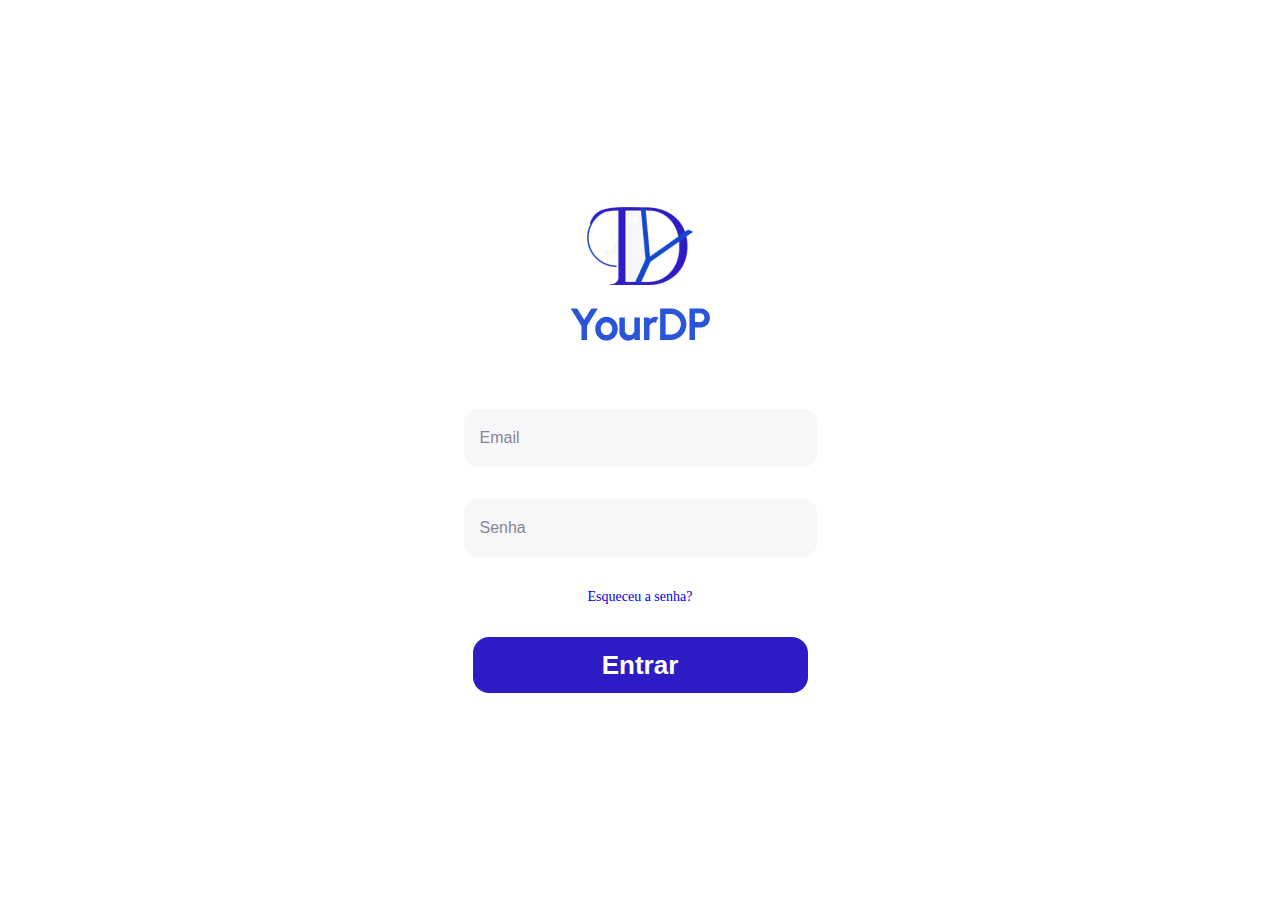
<file: pages/Home/Home.html>
<!DOCTYPE html>
<html lang="pt-br">

<head>
    <meta charset="UTF-8">
    <meta http-equiv="X-UA-Compatible" content="IE=edge">
    <meta name="viewport" content="width=device-width, initial-scale=1.0">

    <!--ICONSCOUT-->
    <link rel="stylesheet" href="https://unicons.iconscout.com/release/v4.0.8/css/line.css">
    <link rel="shortcut icon" href="/img/favicon.png" type="image/x-icon">
    <!--ICONSCOUT-->

    <!--STYLE-->
    <link rel="stylesheet" href="./css/home.css">
    <link rel="stylesheet" href="./../../css/main.css">
    <!--STYLE-->

    <!-- Import do CSS do Leaflet -->
    <link href="https://cdn.jsdelivr.net/npm/leaflet@1.9.3/dist/leaflet.min.css" rel="stylesheet">

    <!--NOTYF-->
    <link rel="stylesheet" href="https://cdn.jsdelivr.net/npm/notyf@3/notyf.min.css">

    <!--SWEETALERT-->
    <link rel="stylesheet" href="https://cdn.jsdelivr.net/npm/sweetalert2@11.1.4/dist/sweetalert2.min.css">

    <title>Tela principal</title>
</head>

<body>

    <div class="container">




        <div class="topBar">

            <div class="contentUser">

                <img src="./../../img/iconDefautlt.jpg" alt="">

                <span id="nameUser"></span>
            </div>

            <div class="contentInfo">
                <a href="/index.html"><i class="uil uil-arrow-left"></i></a>
            </div>


        </div>

        <div class="mapContainer">

            <div id="map"></div>

        </div>

        <div class="contentPoint">

            <h1 class="titlePoint"><span id="dateContent">xx/xx/xxxx </span> - <span id="clockContent"> x:xx</span>
            </h1>
            <button id="button_user" class="submitPoint">Bater Ponto</button>
            <a class="relatorio" href="/pages/Home/features/relatorios.html">
                <h2 class="titlePoint linkPoint">Últimos Registros <i class="uil uil-arrow-down"></i></h2>
            </a>

        </div>











    </div>

    <div id="modalPoint" class="modal">
        <i id="iconClose" class="uil uil-times iconModal"></i>
        <div class="entrada">
            <h1 class="titleModal">Entrada:</h1>
            <h1 class="titlePointModal"><span id="dateContentModalEntrada">xx/xx/xxxx</span> - <span
                    id="clockContentModalEntrada"> x:xx</span></h1>

            <form action="" id="formEntrada">
                <button id="button_userEntrada" class="submitPointModal">Bater Ponto</button>

            </form>


        </div>

        <div class="intervalo">
            <h1 class="titleModal">Intervalo:</h1>
            <h1 class="titlePointModal"><span id="dateContentModalIntervalo">xx/xx/xxxx </span> - <span
                    id="clockContentModalIntervalo"> x:xx</span></h1>

            <form action="" id="formSaida">

                <button id="button_userIntervalo" class="submitPointModal">Bater Ponto</button>
            </form>

        </div>

        <div class="volta">
            <h1 class="titleModal">Volta:</h1>
            <h1 class="titlePointModal"><span id="dateContentModalVolta">xx/xx/xxxx </span> - <span
                    id="clockContentModalVolta"> x:xx</span></h1>

            <form action="" id="formSaida">

                <button id="button_userVolta" class="submitPointModal">Bater Ponto</button>
            </form>

        </div>

        <div class="saida">
            <h1 class="titleModal">Saida:</h1>
            <h1 class="titlePointModal"><span id="dateContentModalSaida">xx/xx/xxxx </span> - <span
                    id="clockContentModalSaida"> x:xx</span></h1>

            <form action="" id="formSaida">

                <button id="button_userSaida" class="submitPointModal">Bater Ponto</button>
            </form>

        </div>

    </div>


    <div class="bottomBar">

        <nav>
            <ul>
                <li class="itemMenu activeItem">
                    <svg class="svgBottomBar" width="22" height="22" viewBox="0 0 22 22" fill="none"
                        xmlns="http://www.w3.org/2000/svg">
                        <path class="svgItem"
                            d="M8.13478 19.7733V16.7156C8.13478 15.9351 8.77217 15.3023 9.55844 15.3023H12.4326C12.8102 15.3023 13.1723 15.4512 13.4393 15.7163C13.7063 15.9813 13.8563 16.3408 13.8563 16.7156V19.7733C13.8539 20.0978 13.9821 20.4099 14.2124 20.6402C14.4427 20.8705 14.756 21 15.0829 21H17.0438C17.9596 21.0024 18.8388 20.6428 19.4872 20.0008C20.1356 19.3588 20.5 18.487 20.5 17.5778V8.86686C20.5 8.13246 20.1721 7.43584 19.6046 6.96467L12.934 1.67587C11.7737 0.748562 10.1111 0.778502 8.98539 1.74698L2.46701 6.96467C1.87274 7.42195 1.51755 8.12064 1.5 8.86686V17.5689C1.5 19.4639 3.04738 21 4.95617 21H6.87229C7.55123 21 8.103 20.4562 8.10792 19.7822L8.13478 19.7733Z"
                            stroke="#9E9E9E" stroke-width="2" />
                    </svg>
                    <span><a href="/">Home</a></span>
                </li>

                <li>
                    <svg width="22" height="24" viewBox="0 0 22 24" fill="none" xmlns="http://www.w3.org/2000/svg">
                        <path fill-rule="evenodd" clip-rule="evenodd"
                            d="M2.25012 3.5C2.25012 3.16848 2.38182 2.85054 2.61624 2.61612C2.85066 2.3817 3.1686 2.25 3.50012 2.25H14.7501C15.0816 2.25 15.3996 2.3817 15.634 2.61612C15.8684 2.85054 16.0001 3.16848 16.0001 3.5V12.2844C16.4264 12.3313 16.8458 12.4272 17.2501 12.57V3.5C17.2501 2.83696 16.9867 2.20107 16.5179 1.73223C16.049 1.26339 15.4132 1 14.7501 1H3.50012C2.83708 1 2.2012 1.26339 1.73235 1.73223C1.26351 2.20107 1.00012 2.83696 1.00012 3.5V18.5C1.00012 19.163 1.26351 19.7989 1.73235 20.2678C2.2012 20.7366 2.83708 21 3.50012 21H10.697C10.4367 20.6111 10.2261 20.1912 10.0701 19.75H3.50012C3.1686 19.75 2.85066 19.6183 2.61624 19.3839C2.38182 19.1495 2.25012 18.8315 2.25012 18.5V3.5Z"
                            fill="#9E9E9E" stroke="#9E9E9E" />
                        <path fill-rule="evenodd" clip-rule="evenodd"
                            d="M3.50012 6C3.50012 5.83424 3.56597 5.67527 3.68318 5.55806C3.80039 5.44085 3.95936 5.375 4.12512 5.375H14.1251C14.2909 5.375 14.4499 5.44085 14.5671 5.55806C14.6843 5.67527 14.7501 5.83424 14.7501 6C14.7501 6.16576 14.6843 6.32473 14.5671 6.44194C14.4499 6.55915 14.2909 6.625 14.1251 6.625H4.12512C3.95936 6.625 3.80039 6.55915 3.68318 6.44194C3.56597 6.32473 3.50012 6.16576 3.50012 6ZM3.50012 9.125C3.50012 8.95924 3.56597 8.80027 3.68318 8.68306C3.80039 8.56585 3.95936 8.5 4.12512 8.5H14.1251C14.2909 8.5 14.4499 8.56585 14.5671 8.68306C14.6843 8.80027 14.7501 8.95924 14.7501 9.125C14.7501 9.29076 14.6843 9.44973 14.5671 9.56694C14.4499 9.68415 14.2909 9.75 14.1251 9.75H4.12512C3.95936 9.75 3.80039 9.68415 3.68318 9.56694C3.56597 9.44973 3.50012 9.29076 3.50012 9.125ZM4.12512 11.625C3.95936 11.625 3.80039 11.6908 3.68318 11.8081C3.56597 11.9253 3.50012 12.0842 3.50012 12.25C3.50012 12.4158 3.56597 12.5747 3.68318 12.6919C3.80039 12.8092 3.95936 12.875 4.12512 12.875H9.12512C9.29088 12.875 9.44985 12.8092 9.56706 12.6919C9.68427 12.5747 9.75012 12.4158 9.75012 12.25C9.75012 12.0842 9.68427 11.9253 9.56706 11.8081C9.44985 11.6908 9.29088 11.625 9.12512 11.625H4.12512ZM3.50012 15.375C3.50012 15.2092 3.56597 15.0503 3.68318 14.9331C3.80039 14.8158 3.95936 14.75 4.12512 14.75H7.25012C7.41588 14.75 7.57485 14.8158 7.69206 14.9331C7.80927 15.0503 7.87512 15.2092 7.87512 15.375C7.87512 15.5408 7.80927 15.6997 7.69206 15.8169C7.57485 15.9342 7.41588 16 7.25012 16H4.12512C3.95936 16 3.80039 15.9342 3.68318 15.8169C3.56597 15.6997 3.50012 15.5408 3.50012 15.375ZM15.3751 22.25C15.9497 22.25 16.5186 22.1368 17.0494 21.917C17.5802 21.6971 18.0625 21.3748 18.4687 20.9686C18.875 20.5623 19.1972 20.08 19.4171 19.5492C19.637 19.0184 19.7501 18.4495 19.7501 17.875C19.7501 17.3005 19.637 16.7316 19.4171 16.2008C19.1972 15.67 18.875 15.1877 18.4687 14.7814C18.0625 14.3752 17.5802 14.0529 17.0494 13.833C16.5186 13.6132 15.9497 13.5 15.3751 13.5C14.2148 13.5 13.102 13.9609 12.2815 14.7814C11.4611 15.6019 11.0001 16.7147 11.0001 17.875C11.0001 19.0353 11.4611 20.1481 12.2815 20.9686C13.102 21.7891 14.2148 22.25 15.3751 22.25ZM15.3751 23.5C16.1138 23.5 16.8453 23.3545 17.5277 23.0718C18.2102 22.7891 18.8303 22.3748 19.3526 21.8525C19.8749 21.3301 20.2893 20.7101 20.5719 20.0276C20.8546 19.3451 21.0001 18.6137 21.0001 17.875C21.0001 17.1363 20.8546 16.4049 20.5719 15.7224C20.2893 15.0399 19.8749 14.4199 19.3526 13.8975C18.8303 13.3752 18.2102 12.9609 17.5277 12.6782C16.8453 12.3955 16.1138 12.25 15.3751 12.25C13.8833 12.25 12.4525 12.8426 11.3976 13.8975C10.3428 14.9524 9.75012 16.3832 9.75012 17.875C9.75012 19.3668 10.3428 20.7976 11.3976 21.8525C12.4525 22.9074 13.8833 23.5 15.3751 23.5Z"
                            fill="#9E9E9E" stroke="#9E9E9E" />
                        <path fill-rule="evenodd" clip-rule="evenodd"
                            d="M17.8732 15.3925C17.756 15.2753 17.5971 15.2095 17.4314 15.2095C17.2656 15.2095 17.1067 15.2753 16.9895 15.3925L16.4957 15.8862L17.3789 16.7706L17.8732 16.2762C17.9904 16.159 18.0562 16.0001 18.0562 15.8343C18.0562 15.6686 17.9904 15.5097 17.8732 15.3925ZM16.9376 17.2125L16.0539 16.3287L12.8857 19.4968V20.3806H13.7695L16.9376 17.2125Z"
                            fill="#9E9E9E" stroke="#9E9E9E" />
                    </svg>

                    <span><a href="./../Ausencia/Ausencia.html">Ausências</a></span>
                </li>

                <li class="itemMenu">
                    <svg width="20" height="21" viewBox="0 0 20 21" fill="none" xmlns="http://www.w3.org/2000/svg">
                        <path class="svgItem"
                            d="M20.0009 3.08423C20.0018 2.47445 19.8216 1.87814 19.4832 1.37086C19.1448 0.863579 18.6635 0.468155 18.1002 0.234689C17.5368 0.00122282 16.9169 -0.0597784 16.3189 0.0594144C15.7209 0.178607 15.1717 0.47263 14.7409 0.904229L11.9309 3.71423L5.44092 1.55423C5.26812 1.49992 5.08382 1.49356 4.9077 1.53583C4.73157 1.5781 4.57024 1.66741 4.44092 1.79423L2.06091 4.15423C1.94814 4.26831 1.86447 4.40784 1.81696 4.56105C1.76945 4.71426 1.75949 4.87665 1.78792 5.03452C1.81636 5.19239 1.88236 5.3411 1.98034 5.4681C2.07833 5.5951 2.20543 5.69667 2.35091 5.76423L7.53091 8.11423L4.93091 10.7142L3.22091 9.85423C3.03629 9.75431 2.8249 9.71502 2.6167 9.74194C2.4085 9.76887 2.21405 9.86063 2.06091 10.0042L0.290915 11.8142C0.104664 12.0016 0.00012207 12.255 0.00012207 12.5192C0.00012207 12.7834 0.104664 13.0369 0.290915 13.2242L6.78091 19.7142C6.96828 19.9005 7.22173 20.005 7.48591 20.005C7.7501 20.005 8.00355 19.9005 8.19091 19.7142L10.0009 17.9442C10.151 17.7957 10.2502 17.6035 10.2843 17.3951C10.3185 17.1867 10.2858 16.9729 10.1909 16.7842L9.33091 15.0742L11.9309 12.4742L14.2809 17.6542C14.3485 17.7997 14.45 17.9268 14.577 18.0248C14.704 18.1228 14.8528 18.1888 15.0106 18.2172C15.1685 18.2457 15.3309 18.2357 15.4841 18.1882C15.6373 18.1407 15.7768 18.057 15.8909 17.9442L18.2509 15.5842C18.3777 15.4549 18.467 15.2936 18.5093 15.1174C18.5516 14.9413 18.5452 14.757 18.4909 14.5842L16.3309 8.09423L19.1009 5.26423C19.3881 4.97879 19.6156 4.63903 19.7702 4.26474C19.9247 3.89046 20.0031 3.48915 20.0009 3.08423ZM17.6809 3.85423L14.4409 7.09423C14.3141 7.22355 14.2248 7.38489 14.1825 7.56101C14.1402 7.73714 14.1466 7.92144 14.2009 8.09423L16.3609 14.5742L15.4609 15.4742L13.1109 10.3042C13.0442 10.1574 12.943 10.0289 12.8159 9.92962C12.6888 9.83037 12.5395 9.76333 12.3809 9.73423C12.221 9.70504 12.0563 9.71528 11.9013 9.76407C11.7462 9.81286 11.6053 9.89873 11.4909 10.0142L7.37091 14.1742C7.223 14.322 7.12512 14.5124 7.09104 14.7187C7.05696 14.925 7.08839 15.1367 7.18091 15.3242L8.00091 17.0042L7.44091 17.5642L2.41091 12.5242L3.00091 12.0042L4.71091 12.8642C4.8984 12.9568 5.11018 12.9882 5.31646 12.9541C5.52274 12.92 5.71315 12.8221 5.86092 12.6742L10.0009 8.51423C10.1158 8.40022 10.2013 8.26003 10.2501 8.10569C10.2989 7.95135 10.3095 7.78748 10.2809 7.62814C10.2524 7.46881 10.1856 7.31879 10.0864 7.19095C9.98707 7.06312 9.85823 6.96129 9.71091 6.89423L4.50091 4.54423L5.40092 3.64423L11.8809 5.80423C12.0537 5.85854 12.238 5.8649 12.4141 5.82263C12.5903 5.78036 12.7516 5.69105 12.8809 5.56423L16.1209 2.32423C16.2206 2.22233 16.3396 2.14137 16.4709 2.08609C16.6023 2.03082 16.7434 2.00234 16.8859 2.00234C17.0284 2.00234 17.1695 2.03082 17.3009 2.08609C17.4323 2.14137 17.5513 2.22233 17.6509 2.32423C17.7552 2.42087 17.8377 2.53865 17.8929 2.66971C17.9481 2.80076 17.9747 2.94208 17.9709 3.08423C17.9763 3.22543 17.9535 3.36628 17.9037 3.49851C17.8539 3.63075 17.7781 3.75169 17.6809 3.85423Z"
                            fill="#9E9E9E" />
                    </svg>
                    <span><a href="/pages/Ferias/Ferias.html">Férias</a></span>
                </li>

                <li class="itemMenu">
                    <svg width="30" height="24" viewBox="0 0 30 30" fill="none" xmlns="http://www.w3.org/2000/svg">
                        <path class="svgItem"
                            d="M25.3126 8.67188H6.56262C6.25182 8.67188 5.95375 8.54841 5.73398 8.32864C5.51421 8.10887 5.39075 7.8108 5.39075 7.5C5.39075 7.1892 5.51421 6.89113 5.73398 6.67136C5.95375 6.45159 6.25182 6.32812 6.56262 6.32812H22.5001C22.6866 6.32812 22.8654 6.25405 22.9973 6.12218C23.1292 5.99032 23.2032 5.81148 23.2032 5.625C23.2032 5.43852 23.1292 5.25968 22.9973 5.12782C22.8654 4.99595 22.6866 4.92188 22.5001 4.92188H6.56262C5.87886 4.92188 5.2231 5.1935 4.73961 5.67699C4.25612 6.16048 3.9845 6.81624 3.9845 7.5V22.5C3.9845 23.1838 4.25612 23.8395 4.73961 24.323C5.2231 24.8065 5.87886 25.0781 6.56262 25.0781H25.3126C25.7477 25.0781 26.165 24.9053 26.4727 24.5976C26.7804 24.2899 26.9532 23.8726 26.9532 23.4375V10.3125C26.9532 9.87738 26.7804 9.46008 26.4727 9.1524C26.165 8.84473 25.7477 8.67188 25.3126 8.67188ZM25.547 23.4375C25.547 23.4997 25.5223 23.5593 25.4783 23.6032C25.4344 23.6472 25.3748 23.6719 25.3126 23.6719H6.56262C6.25182 23.6719 5.95375 23.5484 5.73398 23.3286C5.51421 23.1089 5.39075 22.8108 5.39075 22.5V9.7957C5.75332 9.9818 6.15508 10.0786 6.56262 10.0781H25.3126C25.3748 10.0781 25.4344 10.1028 25.4783 10.1468C25.5223 10.1907 25.547 10.2503 25.547 10.3125V23.4375ZM22.2657 16.4062C22.2657 16.638 22.197 16.8646 22.0683 17.0573C21.9395 17.25 21.7565 17.4002 21.5423 17.4889C21.3282 17.5776 21.0926 17.6008 20.8653 17.5556C20.6379 17.5104 20.4291 17.3988 20.2652 17.2349C20.1013 17.071 19.9897 16.8622 19.9445 16.6349C19.8993 16.4075 19.9225 16.1719 20.0112 15.9578C20.0999 15.7437 20.2501 15.5606 20.4428 15.4319C20.6355 15.3031 20.8621 15.2344 21.0939 15.2344C21.4047 15.2344 21.7027 15.3578 21.9225 15.5776C22.1423 15.7974 22.2657 16.0954 22.2657 16.4062Z"
                            fill="#9E9E9E" stroke="#9E9E9E" stroke-width="0.5" />
                    </svg>
                    <span><a href="./../ContraCheque/contracheque.html">Contracheque</a></span>
                </li>

            </ul>
        </nav>

    </div>


    <div class="bottomOptionBar ">
        <ul class="listBottomSheet">

            <li>
                <div class="itemBottomSheet">
                    <img src="./img/Faceid.png" alt="faceid">
                    <h1>Reconhecimento Facial</h1>
                </div>

            </li>

            <li>
                <div class="itemBottomSheet">
                    <img src="./img/digitalicon.png" alt="digitalicon">
                    <h1>Biometria Digital</h1>
                </div>
            </li>

            <li>
                <div class="itemBottomSheet">
                    <img src="./img/voiceicon.png" alt="voiceicon">
                    <h1>Reconhecimento Facial</h1>
                </div>

            </li>

        </ul>
    </div>


    <!-- <script src="https://cdn.jsdelivr.net/npm/sweetalert2@11.1.4/dist/sweetalert2.min.js"></script> -->


    <script src="https://cdn.jsdelivr.net/npm/notyf@3/notyf.min.js"></script>
    <script src="https://cdn.jsdelivr.net/npm/leaflet@1.9.3/dist/leaflet.min.js"></script>
    <script src="./js/localCompany.js"></script>
    <script src="./js/mapFunction.js"></script>
    <script src="./js/sheetDate.js"></script>
    <script src="./js/main.js"></script>
    <script src="../../js/restrict.js"></script>
    <script src="./js/addPoint.js"></script>
    <script src="./js/addLastBreak.js"></script>
    <script src="./js/addLastBack.js"></script>
    <script src="./js/addLastPoint.js"></script>
    
</body>

</html>
</file>
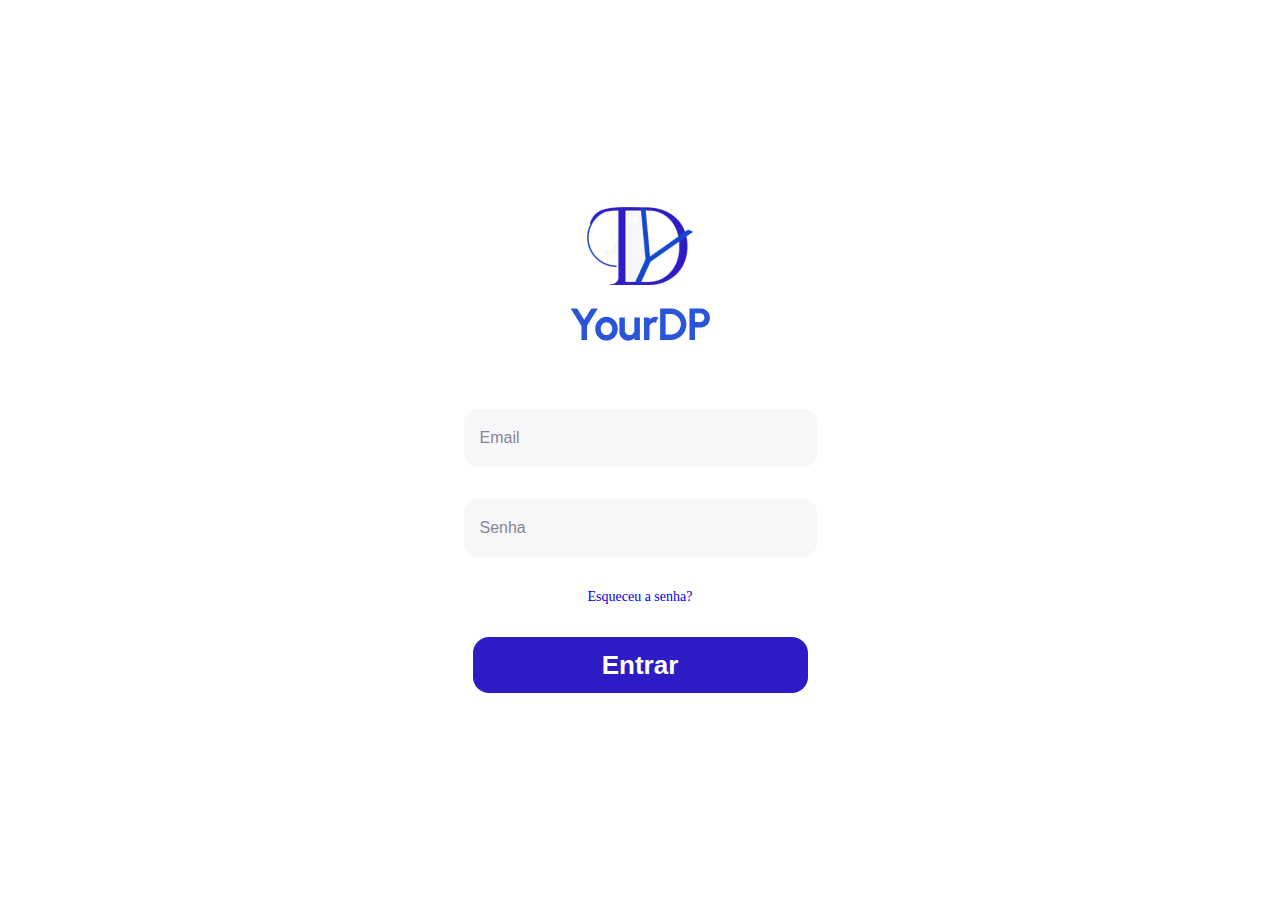
<file: pages/Ausencia/formAusencia/formAusencia.html>
<!DOCTYPE html>
<html lang="pt-br">

<head>
  <meta charset="UTF-8">
  <meta http-equiv="X-UA-Compatible" content="IE=edge">
  <meta name="viewport" content="width=device-width, initial-scale=1.0">

  <!--ICONSCOUT-->
  <link rel="stylesheet" href="https://unicons.iconscout.com/release/v4.0.8/css/line.css">
  <link rel="shortcut icon" href="/img/favicon.png" type="image/x-icon">
  <!--ICONSCOUT-->

  <!--MODAL-->
  <link href="https://cdn.jsdelivr.net/npm/sweetalert2@11.7.3/dist/sweetalert2.min.css " rel="stylesheet">

  <!--CSS-->
  <link rel="stylesheet" href="./css/formAusencia.css">
  <link rel="stylesheet" href="../../../css/main.css">

  <title>Tela Formulário de Ausência</title>
</head>



<body>

  <div class="topBar">

    <div class="contentUser">

      <img src="/img/iconDefautlt.jpg" alt="">

      <span id="nameUser"></span>
    </div>

    <div class="contentInfo">
      <a href="./../Ausencia.html"><i class="uil uil-arrow-left"></i></a>
    </div>


  </div>
  <div class="container">


    <form id="formAusencia" class="form">

      <div class="motivoSection">
        <label for="country">Justificativa</label>
        <input class="inputAusencia" type="text" name="motivo" id="motivo" placeholder="motivo">
      </div>

      <div class="inputDateFerias">
        <label for="data">Data de Solicitação</label>

        <input class="inputDate" type="date" id="diaAusencia" name="data">
      </div>

      <div class="observation">

        <label for="subject">Observação</label>


        <textarea id="subject" name="subject" placeholder="Digite aqui..."
          style="width: 300px; height: 200px"></textarea>

      </div>


      <div class="search">
        <button type="button" id="file">Subir imagem</button>


      </div>


      <div class="send">
        <button class="btn" type="submit" id="btnEnviar">Enviar</button>
      </div>
    </form>
  </div>

  <div id="loading-spinner">
    <div class="spinner"></div>
  </div>

  <div class="bottomBar">

    <nav>
      <ul>
        <li class="itemMenu">
          <svg class="svgBottomBar" width="22" height="22" viewBox="0 0 22 22" fill="none"
            xmlns="http://www.w3.org/2000/svg">
            <path class="svgItem"
              d="M8.13478 19.7733V16.7156C8.13478 15.9351 8.77217 15.3023 9.55844 15.3023H12.4326C12.8102 15.3023 13.1723 15.4512 13.4393 15.7163C13.7063 15.9813 13.8563 16.3408 13.8563 16.7156V19.7733C13.8539 20.0978 13.9821 20.4099 14.2124 20.6402C14.4427 20.8705 14.756 21 15.0829 21H17.0438C17.9596 21.0024 18.8388 20.6428 19.4872 20.0008C20.1356 19.3588 20.5 18.487 20.5 17.5778V8.86686C20.5 8.13246 20.1721 7.43584 19.6046 6.96467L12.934 1.67587C11.7737 0.748562 10.1111 0.778502 8.98539 1.74698L2.46701 6.96467C1.87274 7.42195 1.51755 8.12064 1.5 8.86686V17.5689C1.5 19.4639 3.04738 21 4.95617 21H6.87229C7.55123 21 8.103 20.4562 8.10792 19.7822L8.13478 19.7733Z"
              stroke="#9E9E9E" stroke-width="2" />
          </svg>
          <span><a href="../../Home/Home.html">Home</a></span>
        </li>

        <li class="itemMenu activeItem">
          <svg width="22" height="24" viewBox="0 0 22 24" fill="none" xmlns="http://www.w3.org/2000/svg">
            <path class="svgItem" fill-rule="evenodd" clip-rule="evenodd"
              d="M2.25012 3.5C2.25012 3.16848 2.38182 2.85054 2.61624 2.61612C2.85066 2.3817 3.1686 2.25 3.50012 2.25H14.7501C15.0816 2.25 15.3996 2.3817 15.634 2.61612C15.8684 2.85054 16.0001 3.16848 16.0001 3.5V12.2844C16.4264 12.3313 16.8458 12.4272 17.2501 12.57V3.5C17.2501 2.83696 16.9867 2.20107 16.5179 1.73223C16.049 1.26339 15.4132 1 14.7501 1H3.50012C2.83708 1 2.2012 1.26339 1.73235 1.73223C1.26351 2.20107 1.00012 2.83696 1.00012 3.5V18.5C1.00012 19.163 1.26351 19.7989 1.73235 20.2678C2.2012 20.7366 2.83708 21 3.50012 21H10.697C10.4367 20.6111 10.2261 20.1912 10.0701 19.75H3.50012C3.1686 19.75 2.85066 19.6183 2.61624 19.3839C2.38182 19.1495 2.25012 18.8315 2.25012 18.5V3.5Z"
              fill="#9E9E9E" stroke="#9E9E9E" />
            <path class="svgItem" fill-rule="evenodd" clip-rule="evenodd"
              d="M3.50012 6C3.50012 5.83424 3.56597 5.67527 3.68318 5.55806C3.80039 5.44085 3.95936 5.375 4.12512 5.375H14.1251C14.2909 5.375 14.4499 5.44085 14.5671 5.55806C14.6843 5.67527 14.7501 5.83424 14.7501 6C14.7501 6.16576 14.6843 6.32473 14.5671 6.44194C14.4499 6.55915 14.2909 6.625 14.1251 6.625H4.12512C3.95936 6.625 3.80039 6.55915 3.68318 6.44194C3.56597 6.32473 3.50012 6.16576 3.50012 6ZM3.50012 9.125C3.50012 8.95924 3.56597 8.80027 3.68318 8.68306C3.80039 8.56585 3.95936 8.5 4.12512 8.5H14.1251C14.2909 8.5 14.4499 8.56585 14.5671 8.68306C14.6843 8.80027 14.7501 8.95924 14.7501 9.125C14.7501 9.29076 14.6843 9.44973 14.5671 9.56694C14.4499 9.68415 14.2909 9.75 14.1251 9.75H4.12512C3.95936 9.75 3.80039 9.68415 3.68318 9.56694C3.56597 9.44973 3.50012 9.29076 3.50012 9.125ZM4.12512 11.625C3.95936 11.625 3.80039 11.6908 3.68318 11.8081C3.56597 11.9253 3.50012 12.0842 3.50012 12.25C3.50012 12.4158 3.56597 12.5747 3.68318 12.6919C3.80039 12.8092 3.95936 12.875 4.12512 12.875H9.12512C9.29088 12.875 9.44985 12.8092 9.56706 12.6919C9.68427 12.5747 9.75012 12.4158 9.75012 12.25C9.75012 12.0842 9.68427 11.9253 9.56706 11.8081C9.44985 11.6908 9.29088 11.625 9.12512 11.625H4.12512ZM3.50012 15.375C3.50012 15.2092 3.56597 15.0503 3.68318 14.9331C3.80039 14.8158 3.95936 14.75 4.12512 14.75H7.25012C7.41588 14.75 7.57485 14.8158 7.69206 14.9331C7.80927 15.0503 7.87512 15.2092 7.87512 15.375C7.87512 15.5408 7.80927 15.6997 7.69206 15.8169C7.57485 15.9342 7.41588 16 7.25012 16H4.12512C3.95936 16 3.80039 15.9342 3.68318 15.8169C3.56597 15.6997 3.50012 15.5408 3.50012 15.375ZM15.3751 22.25C15.9497 22.25 16.5186 22.1368 17.0494 21.917C17.5802 21.6971 18.0625 21.3748 18.4687 20.9686C18.875 20.5623 19.1972 20.08 19.4171 19.5492C19.637 19.0184 19.7501 18.4495 19.7501 17.875C19.7501 17.3005 19.637 16.7316 19.4171 16.2008C19.1972 15.67 18.875 15.1877 18.4687 14.7814C18.0625 14.3752 17.5802 14.0529 17.0494 13.833C16.5186 13.6132 15.9497 13.5 15.3751 13.5C14.2148 13.5 13.102 13.9609 12.2815 14.7814C11.4611 15.6019 11.0001 16.7147 11.0001 17.875C11.0001 19.0353 11.4611 20.1481 12.2815 20.9686C13.102 21.7891 14.2148 22.25 15.3751 22.25ZM15.3751 23.5C16.1138 23.5 16.8453 23.3545 17.5277 23.0718C18.2102 22.7891 18.8303 22.3748 19.3526 21.8525C19.8749 21.3301 20.2893 20.7101 20.5719 20.0276C20.8546 19.3451 21.0001 18.6137 21.0001 17.875C21.0001 17.1363 20.8546 16.4049 20.5719 15.7224C20.2893 15.0399 19.8749 14.4199 19.3526 13.8975C18.8303 13.3752 18.2102 12.9609 17.5277 12.6782C16.8453 12.3955 16.1138 12.25 15.3751 12.25C13.8833 12.25 12.4525 12.8426 11.3976 13.8975C10.3428 14.9524 9.75012 16.3832 9.75012 17.875C9.75012 19.3668 10.3428 20.7976 11.3976 21.8525C12.4525 22.9074 13.8833 23.5 15.3751 23.5Z"
              fill="#9E9E9E" stroke="#9E9E9E" />
            <path class="svgItem" fill-rule="evenodd" clip-rule="evenodd"
              d="M17.8732 15.3925C17.756 15.2753 17.5971 15.2095 17.4314 15.2095C17.2656 15.2095 17.1067 15.2753 16.9895 15.3925L16.4957 15.8862L17.3789 16.7706L17.8732 16.2762C17.9904 16.159 18.0562 16.0001 18.0562 15.8343C18.0562 15.6686 17.9904 15.5097 17.8732 15.3925ZM16.9376 17.2125L16.0539 16.3287L12.8857 19.4968V20.3806H13.7695L16.9376 17.2125Z"
              fill="#9E9E9E" stroke="#9E9E9E" />
          </svg>

          <span><a href="./../Ausencia.html">Ausências</a></span>
        </li>

        <li class="itemMenu">
          <svg width="20" height="21" viewBox="0 0 20 21" fill="none" xmlns="http://www.w3.org/2000/svg">
            <path class="svgItem"
              d="M20.0009 3.08423C20.0018 2.47445 19.8216 1.87814 19.4832 1.37086C19.1448 0.863579 18.6635 0.468155 18.1002 0.234689C17.5368 0.00122282 16.9169 -0.0597784 16.3189 0.0594144C15.7209 0.178607 15.1717 0.47263 14.7409 0.904229L11.9309 3.71423L5.44092 1.55423C5.26812 1.49992 5.08382 1.49356 4.9077 1.53583C4.73157 1.5781 4.57024 1.66741 4.44092 1.79423L2.06091 4.15423C1.94814 4.26831 1.86447 4.40784 1.81696 4.56105C1.76945 4.71426 1.75949 4.87665 1.78792 5.03452C1.81636 5.19239 1.88236 5.3411 1.98034 5.4681C2.07833 5.5951 2.20543 5.69667 2.35091 5.76423L7.53091 8.11423L4.93091 10.7142L3.22091 9.85423C3.03629 9.75431 2.8249 9.71502 2.6167 9.74194C2.4085 9.76887 2.21405 9.86063 2.06091 10.0042L0.290915 11.8142C0.104664 12.0016 0.00012207 12.255 0.00012207 12.5192C0.00012207 12.7834 0.104664 13.0369 0.290915 13.2242L6.78091 19.7142C6.96828 19.9005 7.22173 20.005 7.48591 20.005C7.7501 20.005 8.00355 19.9005 8.19091 19.7142L10.0009 17.9442C10.151 17.7957 10.2502 17.6035 10.2843 17.3951C10.3185 17.1867 10.2858 16.9729 10.1909 16.7842L9.33091 15.0742L11.9309 12.4742L14.2809 17.6542C14.3485 17.7997 14.45 17.9268 14.577 18.0248C14.704 18.1228 14.8528 18.1888 15.0106 18.2172C15.1685 18.2457 15.3309 18.2357 15.4841 18.1882C15.6373 18.1407 15.7768 18.057 15.8909 17.9442L18.2509 15.5842C18.3777 15.4549 18.467 15.2936 18.5093 15.1174C18.5516 14.9413 18.5452 14.757 18.4909 14.5842L16.3309 8.09423L19.1009 5.26423C19.3881 4.97879 19.6156 4.63903 19.7702 4.26474C19.9247 3.89046 20.0031 3.48915 20.0009 3.08423ZM17.6809 3.85423L14.4409 7.09423C14.3141 7.22355 14.2248 7.38489 14.1825 7.56101C14.1402 7.73714 14.1466 7.92144 14.2009 8.09423L16.3609 14.5742L15.4609 15.4742L13.1109 10.3042C13.0442 10.1574 12.943 10.0289 12.8159 9.92962C12.6888 9.83037 12.5395 9.76333 12.3809 9.73423C12.221 9.70504 12.0563 9.71528 11.9013 9.76407C11.7462 9.81286 11.6053 9.89873 11.4909 10.0142L7.37091 14.1742C7.223 14.322 7.12512 14.5124 7.09104 14.7187C7.05696 14.925 7.08839 15.1367 7.18091 15.3242L8.00091 17.0042L7.44091 17.5642L2.41091 12.5242L3.00091 12.0042L4.71091 12.8642C4.8984 12.9568 5.11018 12.9882 5.31646 12.9541C5.52274 12.92 5.71315 12.8221 5.86092 12.6742L10.0009 8.51423C10.1158 8.40022 10.2013 8.26003 10.2501 8.10569C10.2989 7.95135 10.3095 7.78748 10.2809 7.62814C10.2524 7.46881 10.1856 7.31879 10.0864 7.19095C9.98707 7.06312 9.85823 6.96129 9.71091 6.89423L4.50091 4.54423L5.40092 3.64423L11.8809 5.80423C12.0537 5.85854 12.238 5.8649 12.4141 5.82263C12.5903 5.78036 12.7516 5.69105 12.8809 5.56423L16.1209 2.32423C16.2206 2.22233 16.3396 2.14137 16.4709 2.08609C16.6023 2.03082 16.7434 2.00234 16.8859 2.00234C17.0284 2.00234 17.1695 2.03082 17.3009 2.08609C17.4323 2.14137 17.5513 2.22233 17.6509 2.32423C17.7552 2.42087 17.8377 2.53865 17.8929 2.66971C17.9481 2.80076 17.9747 2.94208 17.9709 3.08423C17.9763 3.22543 17.9535 3.36628 17.9037 3.49851C17.8539 3.63075 17.7781 3.75169 17.6809 3.85423Z"
              fill="#9E9E9E" />
          </svg>
          <span><a href="../../Ferias/Ferias.html">Férias</a></span>
        </li>

        <li class="itemMenu">
          <svg width="30" height="24" viewBox="0 0 30 30" fill="none" xmlns="http://www.w3.org/2000/svg">
            <path class="svgItem"
              d="M25.3126 8.67188H6.56262C6.25182 8.67188 5.95375 8.54841 5.73398 8.32864C5.51421 8.10887 5.39075 7.8108 5.39075 7.5C5.39075 7.1892 5.51421 6.89113 5.73398 6.67136C5.95375 6.45159 6.25182 6.32812 6.56262 6.32812H22.5001C22.6866 6.32812 22.8654 6.25405 22.9973 6.12218C23.1292 5.99032 23.2032 5.81148 23.2032 5.625C23.2032 5.43852 23.1292 5.25968 22.9973 5.12782C22.8654 4.99595 22.6866 4.92188 22.5001 4.92188H6.56262C5.87886 4.92188 5.2231 5.1935 4.73961 5.67699C4.25612 6.16048 3.9845 6.81624 3.9845 7.5V22.5C3.9845 23.1838 4.25612 23.8395 4.73961 24.323C5.2231 24.8065 5.87886 25.0781 6.56262 25.0781H25.3126C25.7477 25.0781 26.165 24.9053 26.4727 24.5976C26.7804 24.2899 26.9532 23.8726 26.9532 23.4375V10.3125C26.9532 9.87738 26.7804 9.46008 26.4727 9.1524C26.165 8.84473 25.7477 8.67188 25.3126 8.67188ZM25.547 23.4375C25.547 23.4997 25.5223 23.5593 25.4783 23.6032C25.4344 23.6472 25.3748 23.6719 25.3126 23.6719H6.56262C6.25182 23.6719 5.95375 23.5484 5.73398 23.3286C5.51421 23.1089 5.39075 22.8108 5.39075 22.5V9.7957C5.75332 9.9818 6.15508 10.0786 6.56262 10.0781H25.3126C25.3748 10.0781 25.4344 10.1028 25.4783 10.1468C25.5223 10.1907 25.547 10.2503 25.547 10.3125V23.4375ZM22.2657 16.4062C22.2657 16.638 22.197 16.8646 22.0683 17.0573C21.9395 17.25 21.7565 17.4002 21.5423 17.4889C21.3282 17.5776 21.0926 17.6008 20.8653 17.5556C20.6379 17.5104 20.4291 17.3988 20.2652 17.2349C20.1013 17.071 19.9897 16.8622 19.9445 16.6349C19.8993 16.4075 19.9225 16.1719 20.0112 15.9578C20.0999 15.7437 20.2501 15.5606 20.4428 15.4319C20.6355 15.3031 20.8621 15.2344 21.0939 15.2344C21.4047 15.2344 21.7027 15.3578 21.9225 15.5776C22.1423 15.7974 22.2657 16.0954 22.2657 16.4062Z"
              fill="#9E9E9E" stroke="#9E9E9E" stroke-width="0.5" />
          </svg>
          <span><a href="../../GovPage/Gov.html">Contracheque</a></span>
        </li>




      </ul>
    </nav>

  </div>





  <script src="https://cdn.jsdelivr.net/npm/sweetalert2@11.7.3/dist/sweetalert2.all.min.js"></script>


  <script>
    function alert() {
      Swal.fire('Sucesso', 'Justificativa enviada', 'success')
    }

    if (alert) {

    } else {

    }
  </script>


  <script src="../../../js/restrict.js"></script>
  <script src="https://widget.cloudinary.com/v2.0/global/all.js" type="text/javascript"></script>
  <!-- <script src="../js/uploadImage.js"></script> -->
  <script src="../js/createAusencia.js"></script>

</body>





</html>
</file>
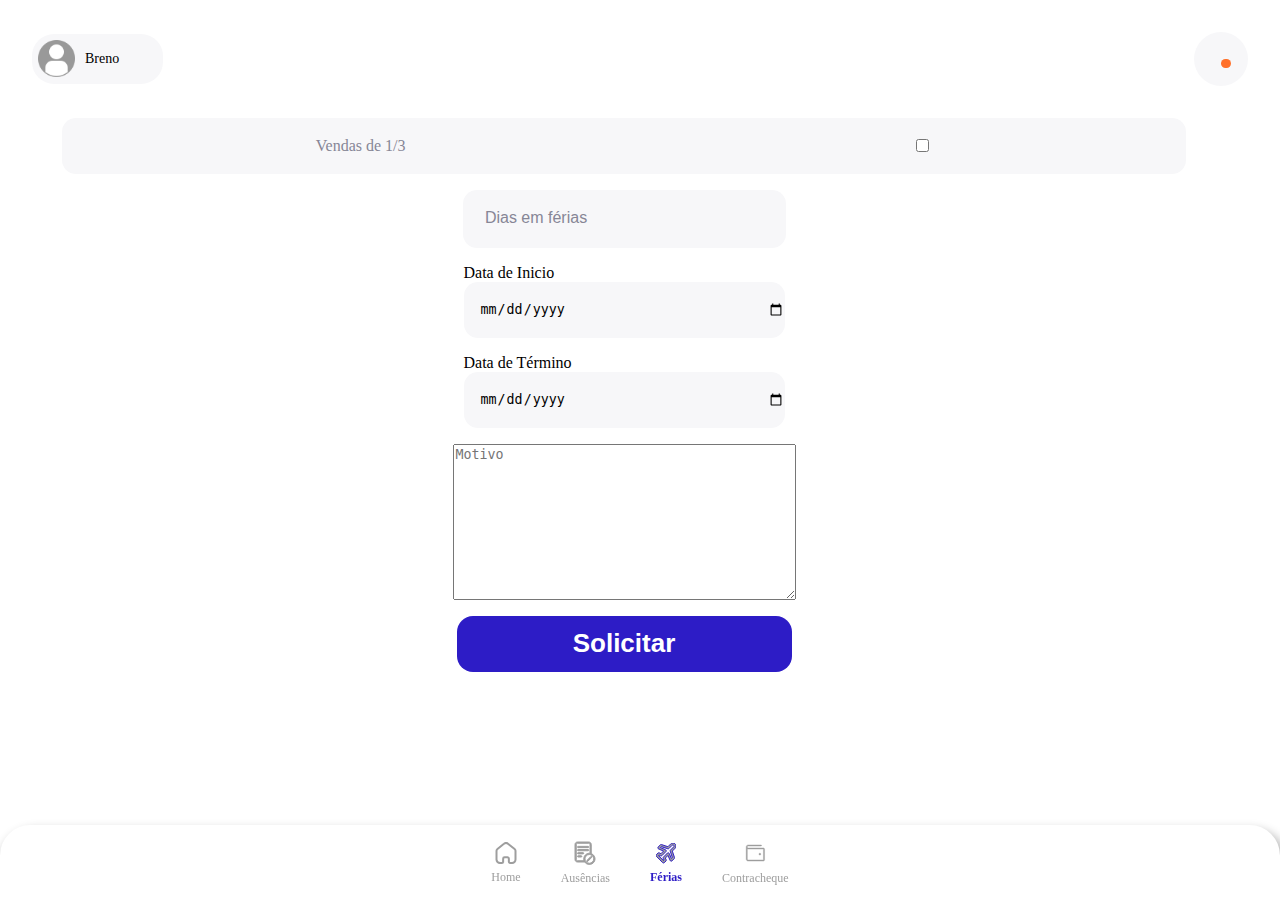
<file: pages/Ferias/formFerias/formFerias.html>
<!DOCTYPE html>
<html lang="pt-br">

<head>
  <meta charset="UTF-8">
  <meta http-equiv="X-UA-Compatible" content="IE=edge">
  <meta name="viewport" content="width=device-width, initial-scale=1.0">
  <link rel="stylesheet" href="https://cdn.jsdelivr.net/npm/sweetalert2@11.1.5/dist/sweetalert2.min.css">
  
  <!--ICONSCOUT-->
  <link rel="stylesheet" href="https://unicons.iconscout.com/release/v4.0.8/css/line.css">
  <link rel="shortcut icon" href="/img/favicon.png" type="image/x-icon">
  <!--ICONSCOUT-->


  <!--STYLE-->
  <link rel="stylesheet" href="../../../css/main.css">
  <link rel="stylesheet" href="./css/formFerias.css">
  
  
  <title>Tela Formulário de Férias</title>
</head>

<body>



  <div class="contentForm">

    <div class="topBar">

      <div class="contentUser">

        <img src="/img/iconDefautlt.jpg" alt="">

        <span>Breno</span>
      </div>

      <div class="contentInfo">
        <a href="./../Ferias.html"><i class="uil uil-arrow-left"></i></a>
      </div>


    </div>


    <form class="form">

      <div class="inputFerias">
        <h1>Vendas de 1/3</h1>
        <input type="checkbox" value="Vendas de 1/3" >
      </div>

      <input id="diasInput" type="number" placeholder="Dias em férias" class="input-field">
    
      <div class="divInput">
        <span>Data de Inicio</span>
        <input id="inicioInput" type="date" placeholder="Data de Inicio" class="input-field">
      </div>
      
      <div class="divInput">
        <span>Data de Término</span>
        <input id="terminoInput" type="date" placeholder="Data de Término" class="input-field">
      </div>
      
      <textarea name="msg" id="msg" cols="40" rows="10"  placeholder="Motivo"></textarea>
    
      <button onclick="exibir()" type="submit" class="btn" id="btnEnviar">Solicitar</button>
    </form>


  </div>


  <div class="bottomBar">

    <nav>
      <ul>
        <li class="itemMenu">
          <svg class="svgBottomBar" width="22" height="22" viewBox="0 0 22 22" fill="none"
            xmlns="http://www.w3.org/2000/svg">
            <path class="svgItem"
              d="M8.13478 19.7733V16.7156C8.13478 15.9351 8.77217 15.3023 9.55844 15.3023H12.4326C12.8102 15.3023 13.1723 15.4512 13.4393 15.7163C13.7063 15.9813 13.8563 16.3408 13.8563 16.7156V19.7733C13.8539 20.0978 13.9821 20.4099 14.2124 20.6402C14.4427 20.8705 14.756 21 15.0829 21H17.0438C17.9596 21.0024 18.8388 20.6428 19.4872 20.0008C20.1356 19.3588 20.5 18.487 20.5 17.5778V8.86686C20.5 8.13246 20.1721 7.43584 19.6046 6.96467L12.934 1.67587C11.7737 0.748562 10.1111 0.778502 8.98539 1.74698L2.46701 6.96467C1.87274 7.42195 1.51755 8.12064 1.5 8.86686V17.5689C1.5 19.4639 3.04738 21 4.95617 21H6.87229C7.55123 21 8.103 20.4562 8.10792 19.7822L8.13478 19.7733Z"
              stroke="#9E9E9E" stroke-width="2" />
          </svg>
          <span><a href="../../Home/Home.html">Home</a></span>
        </li>

        <li class="itemMenu">
          <svg width="22" height="24" viewBox="0 0 22 24" fill="none" xmlns="http://www.w3.org/2000/svg">
            <path class="svgItem" fill-rule="evenodd" clip-rule="evenodd"
              d="M2.25012 3.5C2.25012 3.16848 2.38182 2.85054 2.61624 2.61612C2.85066 2.3817 3.1686 2.25 3.50012 2.25H14.7501C15.0816 2.25 15.3996 2.3817 15.634 2.61612C15.8684 2.85054 16.0001 3.16848 16.0001 3.5V12.2844C16.4264 12.3313 16.8458 12.4272 17.2501 12.57V3.5C17.2501 2.83696 16.9867 2.20107 16.5179 1.73223C16.049 1.26339 15.4132 1 14.7501 1H3.50012C2.83708 1 2.2012 1.26339 1.73235 1.73223C1.26351 2.20107 1.00012 2.83696 1.00012 3.5V18.5C1.00012 19.163 1.26351 19.7989 1.73235 20.2678C2.2012 20.7366 2.83708 21 3.50012 21H10.697C10.4367 20.6111 10.2261 20.1912 10.0701 19.75H3.50012C3.1686 19.75 2.85066 19.6183 2.61624 19.3839C2.38182 19.1495 2.25012 18.8315 2.25012 18.5V3.5Z"
              fill="#9E9E9E" stroke="#9E9E9E" />
            <path class="svgItem" fill-rule="evenodd" clip-rule="evenodd"
              d="M3.50012 6C3.50012 5.83424 3.56597 5.67527 3.68318 5.55806C3.80039 5.44085 3.95936 5.375 4.12512 5.375H14.1251C14.2909 5.375 14.4499 5.44085 14.5671 5.55806C14.6843 5.67527 14.7501 5.83424 14.7501 6C14.7501 6.16576 14.6843 6.32473 14.5671 6.44194C14.4499 6.55915 14.2909 6.625 14.1251 6.625H4.12512C3.95936 6.625 3.80039 6.55915 3.68318 6.44194C3.56597 6.32473 3.50012 6.16576 3.50012 6ZM3.50012 9.125C3.50012 8.95924 3.56597 8.80027 3.68318 8.68306C3.80039 8.56585 3.95936 8.5 4.12512 8.5H14.1251C14.2909 8.5 14.4499 8.56585 14.5671 8.68306C14.6843 8.80027 14.7501 8.95924 14.7501 9.125C14.7501 9.29076 14.6843 9.44973 14.5671 9.56694C14.4499 9.68415 14.2909 9.75 14.1251 9.75H4.12512C3.95936 9.75 3.80039 9.68415 3.68318 9.56694C3.56597 9.44973 3.50012 9.29076 3.50012 9.125ZM4.12512 11.625C3.95936 11.625 3.80039 11.6908 3.68318 11.8081C3.56597 11.9253 3.50012 12.0842 3.50012 12.25C3.50012 12.4158 3.56597 12.5747 3.68318 12.6919C3.80039 12.8092 3.95936 12.875 4.12512 12.875H9.12512C9.29088 12.875 9.44985 12.8092 9.56706 12.6919C9.68427 12.5747 9.75012 12.4158 9.75012 12.25C9.75012 12.0842 9.68427 11.9253 9.56706 11.8081C9.44985 11.6908 9.29088 11.625 9.12512 11.625H4.12512ZM3.50012 15.375C3.50012 15.2092 3.56597 15.0503 3.68318 14.9331C3.80039 14.8158 3.95936 14.75 4.12512 14.75H7.25012C7.41588 14.75 7.57485 14.8158 7.69206 14.9331C7.80927 15.0503 7.87512 15.2092 7.87512 15.375C7.87512 15.5408 7.80927 15.6997 7.69206 15.8169C7.57485 15.9342 7.41588 16 7.25012 16H4.12512C3.95936 16 3.80039 15.9342 3.68318 15.8169C3.56597 15.6997 3.50012 15.5408 3.50012 15.375ZM15.3751 22.25C15.9497 22.25 16.5186 22.1368 17.0494 21.917C17.5802 21.6971 18.0625 21.3748 18.4687 20.9686C18.875 20.5623 19.1972 20.08 19.4171 19.5492C19.637 19.0184 19.7501 18.4495 19.7501 17.875C19.7501 17.3005 19.637 16.7316 19.4171 16.2008C19.1972 15.67 18.875 15.1877 18.4687 14.7814C18.0625 14.3752 17.5802 14.0529 17.0494 13.833C16.5186 13.6132 15.9497 13.5 15.3751 13.5C14.2148 13.5 13.102 13.9609 12.2815 14.7814C11.4611 15.6019 11.0001 16.7147 11.0001 17.875C11.0001 19.0353 11.4611 20.1481 12.2815 20.9686C13.102 21.7891 14.2148 22.25 15.3751 22.25ZM15.3751 23.5C16.1138 23.5 16.8453 23.3545 17.5277 23.0718C18.2102 22.7891 18.8303 22.3748 19.3526 21.8525C19.8749 21.3301 20.2893 20.7101 20.5719 20.0276C20.8546 19.3451 21.0001 18.6137 21.0001 17.875C21.0001 17.1363 20.8546 16.4049 20.5719 15.7224C20.2893 15.0399 19.8749 14.4199 19.3526 13.8975C18.8303 13.3752 18.2102 12.9609 17.5277 12.6782C16.8453 12.3955 16.1138 12.25 15.3751 12.25C13.8833 12.25 12.4525 12.8426 11.3976 13.8975C10.3428 14.9524 9.75012 16.3832 9.75012 17.875C9.75012 19.3668 10.3428 20.7976 11.3976 21.8525C12.4525 22.9074 13.8833 23.5 15.3751 23.5Z"
              fill="#9E9E9E" stroke="#9E9E9E" />
            <path class="svgItem" fill-rule="evenodd" clip-rule="evenodd"
              d="M17.8732 15.3925C17.756 15.2753 17.5971 15.2095 17.4314 15.2095C17.2656 15.2095 17.1067 15.2753 16.9895 15.3925L16.4957 15.8862L17.3789 16.7706L17.8732 16.2762C17.9904 16.159 18.0562 16.0001 18.0562 15.8343C18.0562 15.6686 17.9904 15.5097 17.8732 15.3925ZM16.9376 17.2125L16.0539 16.3287L12.8857 19.4968V20.3806H13.7695L16.9376 17.2125Z"
              fill="#9E9E9E" stroke="#9E9E9E" />
          </svg>

          <span><a href="../../Ausencia/Ausencia.html">Ausências</a></span>
        </li>

        <li class="itemMenu activeItem">
          <svg width="20" height="21" viewBox="0 0 20 21" fill="none" xmlns="http://www.w3.org/2000/svg">
            <path class="svgItem"
              d="M20.0009 3.08423C20.0018 2.47445 19.8216 1.87814 19.4832 1.37086C19.1448 0.863579 18.6635 0.468155 18.1002 0.234689C17.5368 0.00122282 16.9169 -0.0597784 16.3189 0.0594144C15.7209 0.178607 15.1717 0.47263 14.7409 0.904229L11.9309 3.71423L5.44092 1.55423C5.26812 1.49992 5.08382 1.49356 4.9077 1.53583C4.73157 1.5781 4.57024 1.66741 4.44092 1.79423L2.06091 4.15423C1.94814 4.26831 1.86447 4.40784 1.81696 4.56105C1.76945 4.71426 1.75949 4.87665 1.78792 5.03452C1.81636 5.19239 1.88236 5.3411 1.98034 5.4681C2.07833 5.5951 2.20543 5.69667 2.35091 5.76423L7.53091 8.11423L4.93091 10.7142L3.22091 9.85423C3.03629 9.75431 2.8249 9.71502 2.6167 9.74194C2.4085 9.76887 2.21405 9.86063 2.06091 10.0042L0.290915 11.8142C0.104664 12.0016 0.00012207 12.255 0.00012207 12.5192C0.00012207 12.7834 0.104664 13.0369 0.290915 13.2242L6.78091 19.7142C6.96828 19.9005 7.22173 20.005 7.48591 20.005C7.7501 20.005 8.00355 19.9005 8.19091 19.7142L10.0009 17.9442C10.151 17.7957 10.2502 17.6035 10.2843 17.3951C10.3185 17.1867 10.2858 16.9729 10.1909 16.7842L9.33091 15.0742L11.9309 12.4742L14.2809 17.6542C14.3485 17.7997 14.45 17.9268 14.577 18.0248C14.704 18.1228 14.8528 18.1888 15.0106 18.2172C15.1685 18.2457 15.3309 18.2357 15.4841 18.1882C15.6373 18.1407 15.7768 18.057 15.8909 17.9442L18.2509 15.5842C18.3777 15.4549 18.467 15.2936 18.5093 15.1174C18.5516 14.9413 18.5452 14.757 18.4909 14.5842L16.3309 8.09423L19.1009 5.26423C19.3881 4.97879 19.6156 4.63903 19.7702 4.26474C19.9247 3.89046 20.0031 3.48915 20.0009 3.08423ZM17.6809 3.85423L14.4409 7.09423C14.3141 7.22355 14.2248 7.38489 14.1825 7.56101C14.1402 7.73714 14.1466 7.92144 14.2009 8.09423L16.3609 14.5742L15.4609 15.4742L13.1109 10.3042C13.0442 10.1574 12.943 10.0289 12.8159 9.92962C12.6888 9.83037 12.5395 9.76333 12.3809 9.73423C12.221 9.70504 12.0563 9.71528 11.9013 9.76407C11.7462 9.81286 11.6053 9.89873 11.4909 10.0142L7.37091 14.1742C7.223 14.322 7.12512 14.5124 7.09104 14.7187C7.05696 14.925 7.08839 15.1367 7.18091 15.3242L8.00091 17.0042L7.44091 17.5642L2.41091 12.5242L3.00091 12.0042L4.71091 12.8642C4.8984 12.9568 5.11018 12.9882 5.31646 12.9541C5.52274 12.92 5.71315 12.8221 5.86092 12.6742L10.0009 8.51423C10.1158 8.40022 10.2013 8.26003 10.2501 8.10569C10.2989 7.95135 10.3095 7.78748 10.2809 7.62814C10.2524 7.46881 10.1856 7.31879 10.0864 7.19095C9.98707 7.06312 9.85823 6.96129 9.71091 6.89423L4.50091 4.54423L5.40092 3.64423L11.8809 5.80423C12.0537 5.85854 12.238 5.8649 12.4141 5.82263C12.5903 5.78036 12.7516 5.69105 12.8809 5.56423L16.1209 2.32423C16.2206 2.22233 16.3396 2.14137 16.4709 2.08609C16.6023 2.03082 16.7434 2.00234 16.8859 2.00234C17.0284 2.00234 17.1695 2.03082 17.3009 2.08609C17.4323 2.14137 17.5513 2.22233 17.6509 2.32423C17.7552 2.42087 17.8377 2.53865 17.8929 2.66971C17.9481 2.80076 17.9747 2.94208 17.9709 3.08423C17.9763 3.22543 17.9535 3.36628 17.9037 3.49851C17.8539 3.63075 17.7781 3.75169 17.6809 3.85423Z"
              fill="#9E9E9E" />
          </svg>
          <span><a href="./../Ferias.html">Férias</a></span>
        </li>

        <li class="itemMenu">
          <svg width="30" height="24" viewBox="0 0 30 30" fill="none" xmlns="http://www.w3.org/2000/svg">
            <path class="svgItem"
              d="M25.3126 8.67188H6.56262C6.25182 8.67188 5.95375 8.54841 5.73398 8.32864C5.51421 8.10887 5.39075 7.8108 5.39075 7.5C5.39075 7.1892 5.51421 6.89113 5.73398 6.67136C5.95375 6.45159 6.25182 6.32812 6.56262 6.32812H22.5001C22.6866 6.32812 22.8654 6.25405 22.9973 6.12218C23.1292 5.99032 23.2032 5.81148 23.2032 5.625C23.2032 5.43852 23.1292 5.25968 22.9973 5.12782C22.8654 4.99595 22.6866 4.92188 22.5001 4.92188H6.56262C5.87886 4.92188 5.2231 5.1935 4.73961 5.67699C4.25612 6.16048 3.9845 6.81624 3.9845 7.5V22.5C3.9845 23.1838 4.25612 23.8395 4.73961 24.323C5.2231 24.8065 5.87886 25.0781 6.56262 25.0781H25.3126C25.7477 25.0781 26.165 24.9053 26.4727 24.5976C26.7804 24.2899 26.9532 23.8726 26.9532 23.4375V10.3125C26.9532 9.87738 26.7804 9.46008 26.4727 9.1524C26.165 8.84473 25.7477 8.67188 25.3126 8.67188ZM25.547 23.4375C25.547 23.4997 25.5223 23.5593 25.4783 23.6032C25.4344 23.6472 25.3748 23.6719 25.3126 23.6719H6.56262C6.25182 23.6719 5.95375 23.5484 5.73398 23.3286C5.51421 23.1089 5.39075 22.8108 5.39075 22.5V9.7957C5.75332 9.9818 6.15508 10.0786 6.56262 10.0781H25.3126C25.3748 10.0781 25.4344 10.1028 25.4783 10.1468C25.5223 10.1907 25.547 10.2503 25.547 10.3125V23.4375ZM22.2657 16.4062C22.2657 16.638 22.197 16.8646 22.0683 17.0573C21.9395 17.25 21.7565 17.4002 21.5423 17.4889C21.3282 17.5776 21.0926 17.6008 20.8653 17.5556C20.6379 17.5104 20.4291 17.3988 20.2652 17.2349C20.1013 17.071 19.9897 16.8622 19.9445 16.6349C19.8993 16.4075 19.9225 16.1719 20.0112 15.9578C20.0999 15.7437 20.2501 15.5606 20.4428 15.4319C20.6355 15.3031 20.8621 15.2344 21.0939 15.2344C21.4047 15.2344 21.7027 15.3578 21.9225 15.5776C22.1423 15.7974 22.2657 16.0954 22.2657 16.4062Z"
              fill="#9E9E9E" stroke="#9E9E9E" stroke-width="0.5" />
          </svg>
          <span><a href="/">Contracheque</a></span>
        </li>

        

        
      </ul>
    </nav>

  </div>




  <script src="https://cdn.jsdelivr.net/npm/sweetalert2@11.1.5/dist/sweetalert2.min.js"></script>

  <!-- Inclua o arquivo do jQuery (se necessário) -->
  <script src="https://code.jquery.com/jquery-3.6.0.min.js"></script>

  <script>
    $(document).ready(function () {
      // Adicione um ouvinte de evento ao botão do formulário
      $("#btnEnviar").on("click", function (event) {
        event.preventDefault(); // Previne o envio do formulário

        // Exibe a mensagem de sucesso usando o SweetAlert2
        Swal.fire({
          title: "Sucesso!",
          text: "Seu formulário foi enviado com sucesso.",
          icon: "success",
          confirmButtonText: "OK"
        });
      });
    }); 
  </script>

  <script>
    function exibir() {
      var diasInput = document.getElementById('diasInput').value;
      localStorage.setItem('diasInput', diasInput);

      var inicioInput = document.getElementById('inicioInput').value;
      localStorage.setItem('inicioInput', inicioInput);

      var terminoInput = document.getElementById('terminoInput').value;
      localStorage.setItem('terminoInput', terminoInput);
    }
  </script>

  <!-- <script src="assets/js/sweetalert2.js"></script>
  <script src="assets/js/inicial.js"></script> -->
</body>

</html>
</file>
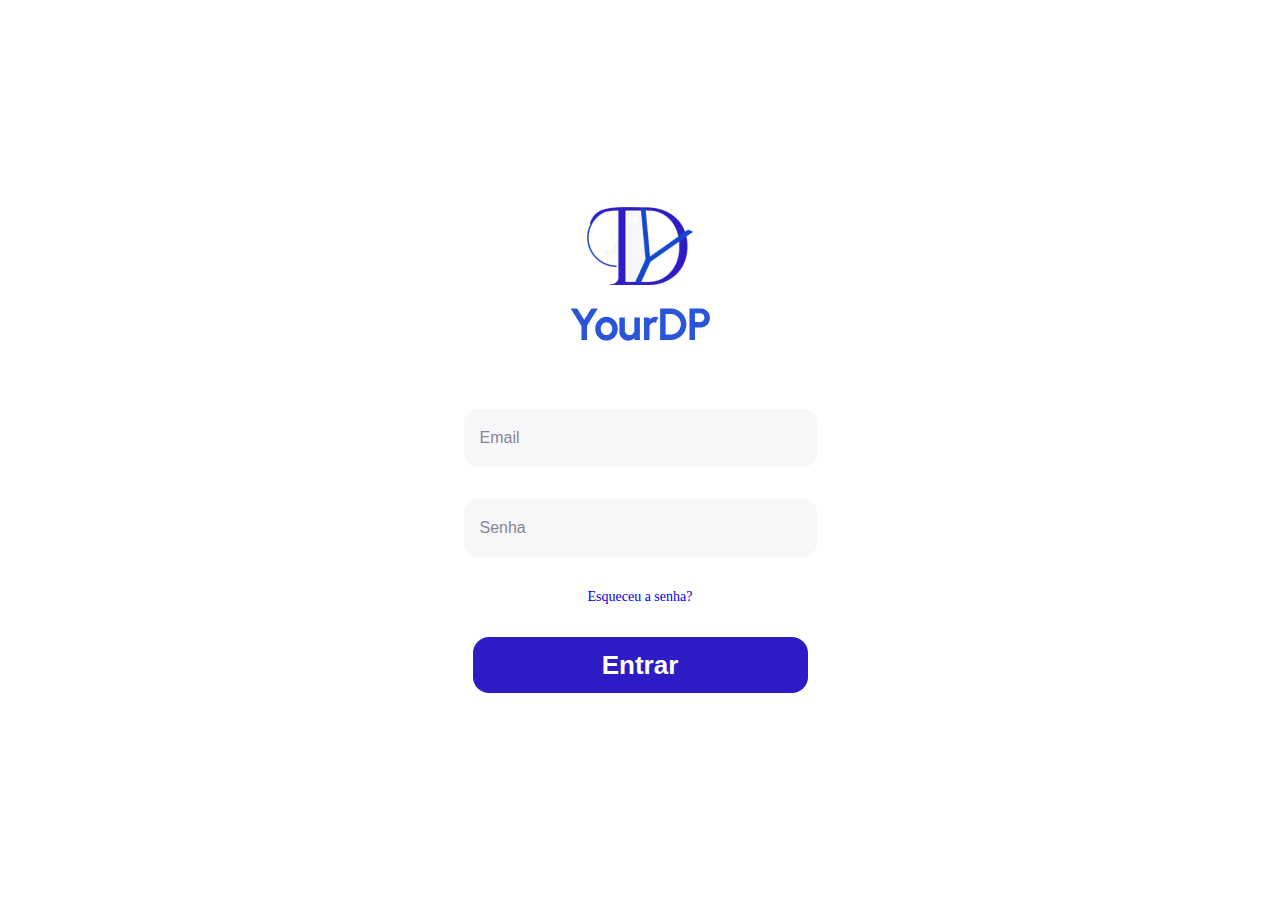
<file: pages/Ferias/historicoFerias/historicoFerias.html>
<!DOCTYPE html>
<html lang="pt-br">

<head>
    <meta charset="UTF-8">
    <meta http-equiv="X-UA-Compatible" content="IE=edge">
    <meta name="viewport" content="width=device-width, initial-scale=1.0">

    <!--ICONSCOUT-->
    <link rel="stylesheet" href="https://unicons.iconscout.com/release/v4.0.8/css/line.css">
    <link rel="shortcut icon" href="/img/favicon.png" type="image/x-icon">
    <!--ICONSCOUT-->

    <!--STYLE-->
    <link rel="stylesheet" href="../../../css/main.css">
    <link rel="stylesheet" href="./css/historicoFerias.css">
    <!--STYLE-->

    <title>Tela Histórico de Férias</title>
</head>

<body>

    <div class="container">


        <div class="topBar">

            <div class="contentUser">

                <img src="./img/iconDefautlt.jpg" alt="">

                <span id="nameUser"></span>
            </div>

            <div class="contentInfo">
                <a href="./../Ferias.html"><i class="uil uil-arrow-left"></i></a>
            </div>


        </div>
        
          <div class="card">
            <img class="image" src="./img/card.png" alt="Imagem">
            <div class="text">Férias Solicitadas</div>
            <div class="text0">Dias de Férias</div>
            <div class="text1">Status</div>
            <div class="text3">Aguardando aprovação</div>
            <div class="text4">Início das Férias</div>
            <div class="text5">Término das Férias</div>
            <div class="text6"><p id="inicioFerias"></p></div>
            <div class="text7"><p id="terminoFerias"></p></div>
            <div class="text2"><p id="diasFerias"></p><p style="margin-left: 06px;">dias</p></div>
          </div>     

          <div class="card" style="margin-top: -60px;" >
            <img class="image" src="./img/card.png" alt="Imagem">
            <div class="text">Férias Solicitadas</div>
            <div class="text0">Dias de Férias</div>
            <div class="text1">Status</div>
            <div class="text3">Solicitação aprovada</div>
            <div class="text4">Início das Férias</div>
            <div class="text5">Término das Férias</div>
            <div class="text6">2022-12-06</div>
            <div class="text7">2022-12-26</div>
            <div class="text2">20 dias</div>
          </div>    

        </div>

        <div class="divButton">
            <!-- <a href="./../formFerias/formFerias.html"><button class="buttonSolicitar">Solicitar</button></a> -->
        </div>

    </div>


    <div class="bottomBar">

        <nav>
            <ul>
                <li>
                    <svg class="svgBottomBar" width="22" height="22" viewBox="0 0 22 22" fill="none"
                        xmlns="http://www.w3.org/2000/svg">
                        <path
                            d="M8.13478 19.7733V16.7156C8.13478 15.9351 8.77217 15.3023 9.55844 15.3023H12.4326C12.8102 15.3023 13.1723 15.4512 13.4393 15.7163C13.7063 15.9813 13.8563 16.3408 13.8563 16.7156V19.7733C13.8539 20.0978 13.9821 20.4099 14.2124 20.6402C14.4427 20.8705 14.756 21 15.0829 21H17.0438C17.9596 21.0024 18.8388 20.6428 19.4872 20.0008C20.1356 19.3588 20.5 18.487 20.5 17.5778V8.86686C20.5 8.13246 20.1721 7.43584 19.6046 6.96467L12.934 1.67587C11.7737 0.748562 10.1111 0.778502 8.98539 1.74698L2.46701 6.96467C1.87274 7.42195 1.51755 8.12064 1.5 8.86686V17.5689C1.5 19.4639 3.04738 21 4.95617 21H6.87229C7.55123 21 8.103 20.4562 8.10792 19.7822L8.13478 19.7733Z"
                            stroke="#9E9E9E" stroke-width="2" />
                    </svg>
                    <span><a href="../../Home/Home.html">Home</a></span>
                </li>

                <li>
                    <svg width="22" height="24" viewBox="0 0 22 24" fill="none" xmlns="http://www.w3.org/2000/svg">
                        <path fill-rule="evenodd" clip-rule="evenodd"
                            d="M2.25012 3.5C2.25012 3.16848 2.38182 2.85054 2.61624 2.61612C2.85066 2.3817 3.1686 2.25 3.50012 2.25H14.7501C15.0816 2.25 15.3996 2.3817 15.634 2.61612C15.8684 2.85054 16.0001 3.16848 16.0001 3.5V12.2844C16.4264 12.3313 16.8458 12.4272 17.2501 12.57V3.5C17.2501 2.83696 16.9867 2.20107 16.5179 1.73223C16.049 1.26339 15.4132 1 14.7501 1H3.50012C2.83708 1 2.2012 1.26339 1.73235 1.73223C1.26351 2.20107 1.00012 2.83696 1.00012 3.5V18.5C1.00012 19.163 1.26351 19.7989 1.73235 20.2678C2.2012 20.7366 2.83708 21 3.50012 21H10.697C10.4367 20.6111 10.2261 20.1912 10.0701 19.75H3.50012C3.1686 19.75 2.85066 19.6183 2.61624 19.3839C2.38182 19.1495 2.25012 18.8315 2.25012 18.5V3.5Z"
                            fill="#9E9E9E" stroke="#9E9E9E" />
                        <path fill-rule="evenodd" clip-rule="evenodd"
                            d="M3.50012 6C3.50012 5.83424 3.56597 5.67527 3.68318 5.55806C3.80039 5.44085 3.95936 5.375 4.12512 5.375H14.1251C14.2909 5.375 14.4499 5.44085 14.5671 5.55806C14.6843 5.67527 14.7501 5.83424 14.7501 6C14.7501 6.16576 14.6843 6.32473 14.5671 6.44194C14.4499 6.55915 14.2909 6.625 14.1251 6.625H4.12512C3.95936 6.625 3.80039 6.55915 3.68318 6.44194C3.56597 6.32473 3.50012 6.16576 3.50012 6ZM3.50012 9.125C3.50012 8.95924 3.56597 8.80027 3.68318 8.68306C3.80039 8.56585 3.95936 8.5 4.12512 8.5H14.1251C14.2909 8.5 14.4499 8.56585 14.5671 8.68306C14.6843 8.80027 14.7501 8.95924 14.7501 9.125C14.7501 9.29076 14.6843 9.44973 14.5671 9.56694C14.4499 9.68415 14.2909 9.75 14.1251 9.75H4.12512C3.95936 9.75 3.80039 9.68415 3.68318 9.56694C3.56597 9.44973 3.50012 9.29076 3.50012 9.125ZM4.12512 11.625C3.95936 11.625 3.80039 11.6908 3.68318 11.8081C3.56597 11.9253 3.50012 12.0842 3.50012 12.25C3.50012 12.4158 3.56597 12.5747 3.68318 12.6919C3.80039 12.8092 3.95936 12.875 4.12512 12.875H9.12512C9.29088 12.875 9.44985 12.8092 9.56706 12.6919C9.68427 12.5747 9.75012 12.4158 9.75012 12.25C9.75012 12.0842 9.68427 11.9253 9.56706 11.8081C9.44985 11.6908 9.29088 11.625 9.12512 11.625H4.12512ZM3.50012 15.375C3.50012 15.2092 3.56597 15.0503 3.68318 14.9331C3.80039 14.8158 3.95936 14.75 4.12512 14.75H7.25012C7.41588 14.75 7.57485 14.8158 7.69206 14.9331C7.80927 15.0503 7.87512 15.2092 7.87512 15.375C7.87512 15.5408 7.80927 15.6997 7.69206 15.8169C7.57485 15.9342 7.41588 16 7.25012 16H4.12512C3.95936 16 3.80039 15.9342 3.68318 15.8169C3.56597 15.6997 3.50012 15.5408 3.50012 15.375ZM15.3751 22.25C15.9497 22.25 16.5186 22.1368 17.0494 21.917C17.5802 21.6971 18.0625 21.3748 18.4687 20.9686C18.875 20.5623 19.1972 20.08 19.4171 19.5492C19.637 19.0184 19.7501 18.4495 19.7501 17.875C19.7501 17.3005 19.637 16.7316 19.4171 16.2008C19.1972 15.67 18.875 15.1877 18.4687 14.7814C18.0625 14.3752 17.5802 14.0529 17.0494 13.833C16.5186 13.6132 15.9497 13.5 15.3751 13.5C14.2148 13.5 13.102 13.9609 12.2815 14.7814C11.4611 15.6019 11.0001 16.7147 11.0001 17.875C11.0001 19.0353 11.4611 20.1481 12.2815 20.9686C13.102 21.7891 14.2148 22.25 15.3751 22.25ZM15.3751 23.5C16.1138 23.5 16.8453 23.3545 17.5277 23.0718C18.2102 22.7891 18.8303 22.3748 19.3526 21.8525C19.8749 21.3301 20.2893 20.7101 20.5719 20.0276C20.8546 19.3451 21.0001 18.6137 21.0001 17.875C21.0001 17.1363 20.8546 16.4049 20.5719 15.7224C20.2893 15.0399 19.8749 14.4199 19.3526 13.8975C18.8303 13.3752 18.2102 12.9609 17.5277 12.6782C16.8453 12.3955 16.1138 12.25 15.3751 12.25C13.8833 12.25 12.4525 12.8426 11.3976 13.8975C10.3428 14.9524 9.75012 16.3832 9.75012 17.875C9.75012 19.3668 10.3428 20.7976 11.3976 21.8525C12.4525 22.9074 13.8833 23.5 15.3751 23.5Z"
                            fill="#9E9E9E" stroke="#9E9E9E" />
                        <path fill-rule="evenodd" clip-rule="evenodd"
                            d="M17.8732 15.3925C17.756 15.2753 17.5971 15.2095 17.4314 15.2095C17.2656 15.2095 17.1067 15.2753 16.9895 15.3925L16.4957 15.8862L17.3789 16.7706L17.8732 16.2762C17.9904 16.159 18.0562 16.0001 18.0562 15.8343C18.0562 15.6686 17.9904 15.5097 17.8732 15.3925ZM16.9376 17.2125L16.0539 16.3287L12.8857 19.4968V20.3806H13.7695L16.9376 17.2125Z"
                            fill="#9E9E9E" stroke="#9E9E9E" />
                    </svg>

                    <span><a href="../../Ausencia/Ausencia.html">Ausências</a></span>
                </li>

                <li class="itemMenu activeItem">
                    <svg width="20" height="21" viewBox="0 0 20 21" fill="none" xmlns="http://www.w3.org/2000/svg">
                      <path class="svgItem"
                        d="M20.0009 3.08423C20.0018 2.47445 19.8216 1.87814 19.4832 1.37086C19.1448 0.863579 18.6635 0.468155 18.1002 0.234689C17.5368 0.00122282 16.9169 -0.0597784 16.3189 0.0594144C15.7209 0.178607 15.1717 0.47263 14.7409 0.904229L11.9309 3.71423L5.44092 1.55423C5.26812 1.49992 5.08382 1.49356 4.9077 1.53583C4.73157 1.5781 4.57024 1.66741 4.44092 1.79423L2.06091 4.15423C1.94814 4.26831 1.86447 4.40784 1.81696 4.56105C1.76945 4.71426 1.75949 4.87665 1.78792 5.03452C1.81636 5.19239 1.88236 5.3411 1.98034 5.4681C2.07833 5.5951 2.20543 5.69667 2.35091 5.76423L7.53091 8.11423L4.93091 10.7142L3.22091 9.85423C3.03629 9.75431 2.8249 9.71502 2.6167 9.74194C2.4085 9.76887 2.21405 9.86063 2.06091 10.0042L0.290915 11.8142C0.104664 12.0016 0.00012207 12.255 0.00012207 12.5192C0.00012207 12.7834 0.104664 13.0369 0.290915 13.2242L6.78091 19.7142C6.96828 19.9005 7.22173 20.005 7.48591 20.005C7.7501 20.005 8.00355 19.9005 8.19091 19.7142L10.0009 17.9442C10.151 17.7957 10.2502 17.6035 10.2843 17.3951C10.3185 17.1867 10.2858 16.9729 10.1909 16.7842L9.33091 15.0742L11.9309 12.4742L14.2809 17.6542C14.3485 17.7997 14.45 17.9268 14.577 18.0248C14.704 18.1228 14.8528 18.1888 15.0106 18.2172C15.1685 18.2457 15.3309 18.2357 15.4841 18.1882C15.6373 18.1407 15.7768 18.057 15.8909 17.9442L18.2509 15.5842C18.3777 15.4549 18.467 15.2936 18.5093 15.1174C18.5516 14.9413 18.5452 14.757 18.4909 14.5842L16.3309 8.09423L19.1009 5.26423C19.3881 4.97879 19.6156 4.63903 19.7702 4.26474C19.9247 3.89046 20.0031 3.48915 20.0009 3.08423ZM17.6809 3.85423L14.4409 7.09423C14.3141 7.22355 14.2248 7.38489 14.1825 7.56101C14.1402 7.73714 14.1466 7.92144 14.2009 8.09423L16.3609 14.5742L15.4609 15.4742L13.1109 10.3042C13.0442 10.1574 12.943 10.0289 12.8159 9.92962C12.6888 9.83037 12.5395 9.76333 12.3809 9.73423C12.221 9.70504 12.0563 9.71528 11.9013 9.76407C11.7462 9.81286 11.6053 9.89873 11.4909 10.0142L7.37091 14.1742C7.223 14.322 7.12512 14.5124 7.09104 14.7187C7.05696 14.925 7.08839 15.1367 7.18091 15.3242L8.00091 17.0042L7.44091 17.5642L2.41091 12.5242L3.00091 12.0042L4.71091 12.8642C4.8984 12.9568 5.11018 12.9882 5.31646 12.9541C5.52274 12.92 5.71315 12.8221 5.86092 12.6742L10.0009 8.51423C10.1158 8.40022 10.2013 8.26003 10.2501 8.10569C10.2989 7.95135 10.3095 7.78748 10.2809 7.62814C10.2524 7.46881 10.1856 7.31879 10.0864 7.19095C9.98707 7.06312 9.85823 6.96129 9.71091 6.89423L4.50091 4.54423L5.40092 3.64423L11.8809 5.80423C12.0537 5.85854 12.238 5.8649 12.4141 5.82263C12.5903 5.78036 12.7516 5.69105 12.8809 5.56423L16.1209 2.32423C16.2206 2.22233 16.3396 2.14137 16.4709 2.08609C16.6023 2.03082 16.7434 2.00234 16.8859 2.00234C17.0284 2.00234 17.1695 2.03082 17.3009 2.08609C17.4323 2.14137 17.5513 2.22233 17.6509 2.32423C17.7552 2.42087 17.8377 2.53865 17.8929 2.66971C17.9481 2.80076 17.9747 2.94208 17.9709 3.08423C17.9763 3.22543 17.9535 3.36628 17.9037 3.49851C17.8539 3.63075 17.7781 3.75169 17.6809 3.85423Z"
                        fill="#9E9E9E" />
                    </svg>
                    <span><a href="./../Ferias.html">Férias</a></span>
                </li>
                
                <li class="itemMenu">
                    <svg width="30" height="24" viewBox="0 0 30 30" fill="none" xmlns="http://www.w3.org/2000/svg">
                      <path class="svgItem"
                        d="M25.3126 8.67188H6.56262C6.25182 8.67188 5.95375 8.54841 5.73398 8.32864C5.51421 8.10887 5.39075 7.8108 5.39075 7.5C5.39075 7.1892 5.51421 6.89113 5.73398 6.67136C5.95375 6.45159 6.25182 6.32812 6.56262 6.32812H22.5001C22.6866 6.32812 22.8654 6.25405 22.9973 6.12218C23.1292 5.99032 23.2032 5.81148 23.2032 5.625C23.2032 5.43852 23.1292 5.25968 22.9973 5.12782C22.8654 4.99595 22.6866 4.92188 22.5001 4.92188H6.56262C5.87886 4.92188 5.2231 5.1935 4.73961 5.67699C4.25612 6.16048 3.9845 6.81624 3.9845 7.5V22.5C3.9845 23.1838 4.25612 23.8395 4.73961 24.323C5.2231 24.8065 5.87886 25.0781 6.56262 25.0781H25.3126C25.7477 25.0781 26.165 24.9053 26.4727 24.5976C26.7804 24.2899 26.9532 23.8726 26.9532 23.4375V10.3125C26.9532 9.87738 26.7804 9.46008 26.4727 9.1524C26.165 8.84473 25.7477 8.67188 25.3126 8.67188ZM25.547 23.4375C25.547 23.4997 25.5223 23.5593 25.4783 23.6032C25.4344 23.6472 25.3748 23.6719 25.3126 23.6719H6.56262C6.25182 23.6719 5.95375 23.5484 5.73398 23.3286C5.51421 23.1089 5.39075 22.8108 5.39075 22.5V9.7957C5.75332 9.9818 6.15508 10.0786 6.56262 10.0781H25.3126C25.3748 10.0781 25.4344 10.1028 25.4783 10.1468C25.5223 10.1907 25.547 10.2503 25.547 10.3125V23.4375ZM22.2657 16.4062C22.2657 16.638 22.197 16.8646 22.0683 17.0573C21.9395 17.25 21.7565 17.4002 21.5423 17.4889C21.3282 17.5776 21.0926 17.6008 20.8653 17.5556C20.6379 17.5104 20.4291 17.3988 20.2652 17.2349C20.1013 17.071 19.9897 16.8622 19.9445 16.6349C19.8993 16.4075 19.9225 16.1719 20.0112 15.9578C20.0999 15.7437 20.2501 15.5606 20.4428 15.4319C20.6355 15.3031 20.8621 15.2344 21.0939 15.2344C21.4047 15.2344 21.7027 15.3578 21.9225 15.5776C22.1423 15.7974 22.2657 16.0954 22.2657 16.4062Z"
                        fill="#9E9E9E" stroke="#9E9E9E" stroke-width="0.5" />
                    </svg>
                    <span><a href="/">Contracheque</a></span>
                  </li>

                

                
            </ul>
        </nav>

    </div>


    <script>
        var storedValue = localStorage.getItem('diasInput');
        document.getElementById('diasFerias').innerText = storedValue;

        var storedValue = localStorage.getItem('inicioInput');
        document.getElementById('inicioFerias').innerText = storedValue;

        var storedValue = localStorage.getItem('terminoInput');
        document.getElementById('terminoFerias').innerText = storedValue;
    </script>


    <script src="../../../js/restrict.js"></script>

</body>

</html>
</file>
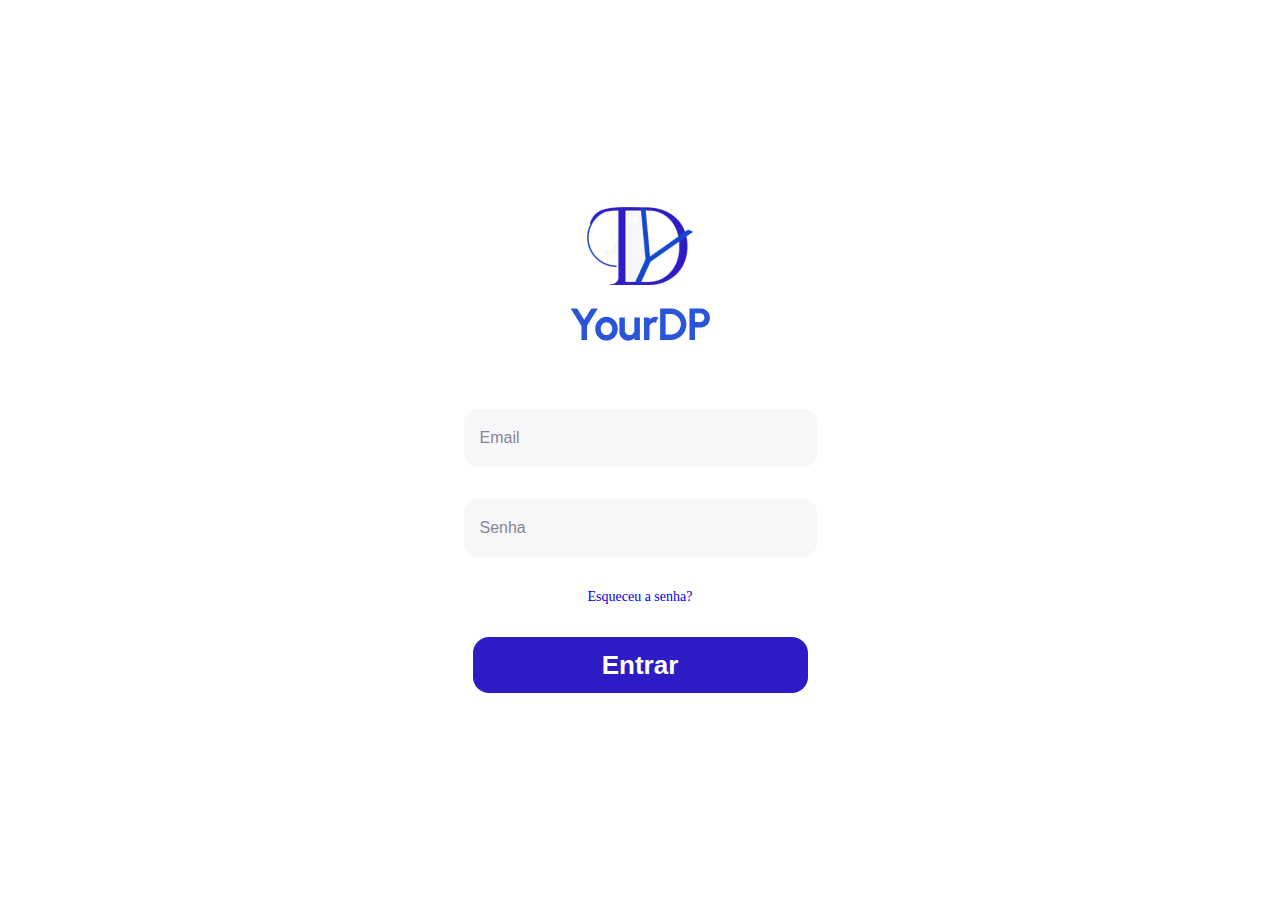
<file: pages/Home/features/relatorios.html>
<!DOCTYPE html>
<html lang="pt-br">

<head>
    <meta charset="UTF-8">
    <meta http-equiv="X-UA-Compatible" content="IE=edge">
    <meta name="viewport" content="width=device-width, initial-scale=1.0">

    <link rel="stylesheet" href="./style.css">
    <link rel="shortcut icon" href="/img/favicon.png" type="image/x-icon">


    <!--ICONSCOUT-->
    <link rel="stylesheet" href="https://unicons.iconscout.com/release/v4.0.8/css/line.css">
    <!--ICONSCOUT-->

    <title>Relatorio</title>

    <link rel="stylesheet" href="/css/main.css">
</head>

<body>
    <div class="topBar">

        <div class="contentUser">

            <img src="/img/iconDefautlt.jpg" alt="">

            <span id="nameUser"></span>
        </div>

        <div class="contentInfo">
            <i class="uil uil-bell"></i>
        </div>


    </div>


    <div class="container">


        <!-- <iframe class="iframe"
            src="https://docs.google.com/spreadsheets/d/e/2PACX-1vTlDnsoYQm41SlNvNZZw8STLnuqSV702Sj6NTEvU790m7Kuy84dH0451sjDYrX-TWPXxicqEUb1l1Zg/pubhtml?gid=0&amp;single=false&amp;widget=true&amp;headers=false&rm=minimal&chrome=false"></iframe> -->

        <div style="overflow-x:auto;">
            <table id="tablePoint">
                <tr>
                    <th>Data</th>
                    <th>Entrada</th>
                    <th>Saida</th>
                </tr>

            </table>
        </div>


    </div>


    <div class="bottomBar">

        <nav>
            <ul>
                <li class="itemMenu activeItem">
                    <svg class="svgBottomBar" width="22" height="22" viewBox="0 0 22 22" fill="none"
                        xmlns="http://www.w3.org/2000/svg">
                        <path class="svgItem"
                            d="M8.13478 19.7733V16.7156C8.13478 15.9351 8.77217 15.3023 9.55844 15.3023H12.4326C12.8102 15.3023 13.1723 15.4512 13.4393 15.7163C13.7063 15.9813 13.8563 16.3408 13.8563 16.7156V19.7733C13.8539 20.0978 13.9821 20.4099 14.2124 20.6402C14.4427 20.8705 14.756 21 15.0829 21H17.0438C17.9596 21.0024 18.8388 20.6428 19.4872 20.0008C20.1356 19.3588 20.5 18.487 20.5 17.5778V8.86686C20.5 8.13246 20.1721 7.43584 19.6046 6.96467L12.934 1.67587C11.7737 0.748562 10.1111 0.778502 8.98539 1.74698L2.46701 6.96467C1.87274 7.42195 1.51755 8.12064 1.5 8.86686V17.5689C1.5 19.4639 3.04738 21 4.95617 21H6.87229C7.55123 21 8.103 20.4562 8.10792 19.7822L8.13478 19.7733Z"
                            stroke="#9E9E9E" stroke-width="2" />
                    </svg>
                    <span><a href="/pages/Home/Home.html">Home</a></span>
                </li>

                <li>
                    <svg width="22" height="24" viewBox="0 0 22 24" fill="none" xmlns="http://www.w3.org/2000/svg">
                        <path fill-rule="evenodd" clip-rule="evenodd"
                            d="M2.25012 3.5C2.25012 3.16848 2.38182 2.85054 2.61624 2.61612C2.85066 2.3817 3.1686 2.25 3.50012 2.25H14.7501C15.0816 2.25 15.3996 2.3817 15.634 2.61612C15.8684 2.85054 16.0001 3.16848 16.0001 3.5V12.2844C16.4264 12.3313 16.8458 12.4272 17.2501 12.57V3.5C17.2501 2.83696 16.9867 2.20107 16.5179 1.73223C16.049 1.26339 15.4132 1 14.7501 1H3.50012C2.83708 1 2.2012 1.26339 1.73235 1.73223C1.26351 2.20107 1.00012 2.83696 1.00012 3.5V18.5C1.00012 19.163 1.26351 19.7989 1.73235 20.2678C2.2012 20.7366 2.83708 21 3.50012 21H10.697C10.4367 20.6111 10.2261 20.1912 10.0701 19.75H3.50012C3.1686 19.75 2.85066 19.6183 2.61624 19.3839C2.38182 19.1495 2.25012 18.8315 2.25012 18.5V3.5Z"
                            fill="#9E9E9E" stroke="#9E9E9E" />
                        <path fill-rule="evenodd" clip-rule="evenodd"
                            d="M3.50012 6C3.50012 5.83424 3.56597 5.67527 3.68318 5.55806C3.80039 5.44085 3.95936 5.375 4.12512 5.375H14.1251C14.2909 5.375 14.4499 5.44085 14.5671 5.55806C14.6843 5.67527 14.7501 5.83424 14.7501 6C14.7501 6.16576 14.6843 6.32473 14.5671 6.44194C14.4499 6.55915 14.2909 6.625 14.1251 6.625H4.12512C3.95936 6.625 3.80039 6.55915 3.68318 6.44194C3.56597 6.32473 3.50012 6.16576 3.50012 6ZM3.50012 9.125C3.50012 8.95924 3.56597 8.80027 3.68318 8.68306C3.80039 8.56585 3.95936 8.5 4.12512 8.5H14.1251C14.2909 8.5 14.4499 8.56585 14.5671 8.68306C14.6843 8.80027 14.7501 8.95924 14.7501 9.125C14.7501 9.29076 14.6843 9.44973 14.5671 9.56694C14.4499 9.68415 14.2909 9.75 14.1251 9.75H4.12512C3.95936 9.75 3.80039 9.68415 3.68318 9.56694C3.56597 9.44973 3.50012 9.29076 3.50012 9.125ZM4.12512 11.625C3.95936 11.625 3.80039 11.6908 3.68318 11.8081C3.56597 11.9253 3.50012 12.0842 3.50012 12.25C3.50012 12.4158 3.56597 12.5747 3.68318 12.6919C3.80039 12.8092 3.95936 12.875 4.12512 12.875H9.12512C9.29088 12.875 9.44985 12.8092 9.56706 12.6919C9.68427 12.5747 9.75012 12.4158 9.75012 12.25C9.75012 12.0842 9.68427 11.9253 9.56706 11.8081C9.44985 11.6908 9.29088 11.625 9.12512 11.625H4.12512ZM3.50012 15.375C3.50012 15.2092 3.56597 15.0503 3.68318 14.9331C3.80039 14.8158 3.95936 14.75 4.12512 14.75H7.25012C7.41588 14.75 7.57485 14.8158 7.69206 14.9331C7.80927 15.0503 7.87512 15.2092 7.87512 15.375C7.87512 15.5408 7.80927 15.6997 7.69206 15.8169C7.57485 15.9342 7.41588 16 7.25012 16H4.12512C3.95936 16 3.80039 15.9342 3.68318 15.8169C3.56597 15.6997 3.50012 15.5408 3.50012 15.375ZM15.3751 22.25C15.9497 22.25 16.5186 22.1368 17.0494 21.917C17.5802 21.6971 18.0625 21.3748 18.4687 20.9686C18.875 20.5623 19.1972 20.08 19.4171 19.5492C19.637 19.0184 19.7501 18.4495 19.7501 17.875C19.7501 17.3005 19.637 16.7316 19.4171 16.2008C19.1972 15.67 18.875 15.1877 18.4687 14.7814C18.0625 14.3752 17.5802 14.0529 17.0494 13.833C16.5186 13.6132 15.9497 13.5 15.3751 13.5C14.2148 13.5 13.102 13.9609 12.2815 14.7814C11.4611 15.6019 11.0001 16.7147 11.0001 17.875C11.0001 19.0353 11.4611 20.1481 12.2815 20.9686C13.102 21.7891 14.2148 22.25 15.3751 22.25ZM15.3751 23.5C16.1138 23.5 16.8453 23.3545 17.5277 23.0718C18.2102 22.7891 18.8303 22.3748 19.3526 21.8525C19.8749 21.3301 20.2893 20.7101 20.5719 20.0276C20.8546 19.3451 21.0001 18.6137 21.0001 17.875C21.0001 17.1363 20.8546 16.4049 20.5719 15.7224C20.2893 15.0399 19.8749 14.4199 19.3526 13.8975C18.8303 13.3752 18.2102 12.9609 17.5277 12.6782C16.8453 12.3955 16.1138 12.25 15.3751 12.25C13.8833 12.25 12.4525 12.8426 11.3976 13.8975C10.3428 14.9524 9.75012 16.3832 9.75012 17.875C9.75012 19.3668 10.3428 20.7976 11.3976 21.8525C12.4525 22.9074 13.8833 23.5 15.3751 23.5Z"
                            fill="#9E9E9E" stroke="#9E9E9E" />
                        <path fill-rule="evenodd" clip-rule="evenodd"
                            d="M17.8732 15.3925C17.756 15.2753 17.5971 15.2095 17.4314 15.2095C17.2656 15.2095 17.1067 15.2753 16.9895 15.3925L16.4957 15.8862L17.3789 16.7706L17.8732 16.2762C17.9904 16.159 18.0562 16.0001 18.0562 15.8343C18.0562 15.6686 17.9904 15.5097 17.8732 15.3925ZM16.9376 17.2125L16.0539 16.3287L12.8857 19.4968V20.3806H13.7695L16.9376 17.2125Z"
                            fill="#9E9E9E" stroke="#9E9E9E" />
                    </svg>

                    <span><a href="../../Ausencia/Ausencia.html">Ausências</a></span>
                </li>


                <li class="itemMenu">
                    <svg width="20" height="21" viewBox="0 0 20 21" fill="none" xmlns="http://www.w3.org/2000/svg">
                        <path class="svgItem"
                            d="M20.0009 3.08423C20.0018 2.47445 19.8216 1.87814 19.4832 1.37086C19.1448 0.863579 18.6635 0.468155 18.1002 0.234689C17.5368 0.00122282 16.9169 -0.0597784 16.3189 0.0594144C15.7209 0.178607 15.1717 0.47263 14.7409 0.904229L11.9309 3.71423L5.44092 1.55423C5.26812 1.49992 5.08382 1.49356 4.9077 1.53583C4.73157 1.5781 4.57024 1.66741 4.44092 1.79423L2.06091 4.15423C1.94814 4.26831 1.86447 4.40784 1.81696 4.56105C1.76945 4.71426 1.75949 4.87665 1.78792 5.03452C1.81636 5.19239 1.88236 5.3411 1.98034 5.4681C2.07833 5.5951 2.20543 5.69667 2.35091 5.76423L7.53091 8.11423L4.93091 10.7142L3.22091 9.85423C3.03629 9.75431 2.8249 9.71502 2.6167 9.74194C2.4085 9.76887 2.21405 9.86063 2.06091 10.0042L0.290915 11.8142C0.104664 12.0016 0.00012207 12.255 0.00012207 12.5192C0.00012207 12.7834 0.104664 13.0369 0.290915 13.2242L6.78091 19.7142C6.96828 19.9005 7.22173 20.005 7.48591 20.005C7.7501 20.005 8.00355 19.9005 8.19091 19.7142L10.0009 17.9442C10.151 17.7957 10.2502 17.6035 10.2843 17.3951C10.3185 17.1867 10.2858 16.9729 10.1909 16.7842L9.33091 15.0742L11.9309 12.4742L14.2809 17.6542C14.3485 17.7997 14.45 17.9268 14.577 18.0248C14.704 18.1228 14.8528 18.1888 15.0106 18.2172C15.1685 18.2457 15.3309 18.2357 15.4841 18.1882C15.6373 18.1407 15.7768 18.057 15.8909 17.9442L18.2509 15.5842C18.3777 15.4549 18.467 15.2936 18.5093 15.1174C18.5516 14.9413 18.5452 14.757 18.4909 14.5842L16.3309 8.09423L19.1009 5.26423C19.3881 4.97879 19.6156 4.63903 19.7702 4.26474C19.9247 3.89046 20.0031 3.48915 20.0009 3.08423ZM17.6809 3.85423L14.4409 7.09423C14.3141 7.22355 14.2248 7.38489 14.1825 7.56101C14.1402 7.73714 14.1466 7.92144 14.2009 8.09423L16.3609 14.5742L15.4609 15.4742L13.1109 10.3042C13.0442 10.1574 12.943 10.0289 12.8159 9.92962C12.6888 9.83037 12.5395 9.76333 12.3809 9.73423C12.221 9.70504 12.0563 9.71528 11.9013 9.76407C11.7462 9.81286 11.6053 9.89873 11.4909 10.0142L7.37091 14.1742C7.223 14.322 7.12512 14.5124 7.09104 14.7187C7.05696 14.925 7.08839 15.1367 7.18091 15.3242L8.00091 17.0042L7.44091 17.5642L2.41091 12.5242L3.00091 12.0042L4.71091 12.8642C4.8984 12.9568 5.11018 12.9882 5.31646 12.9541C5.52274 12.92 5.71315 12.8221 5.86092 12.6742L10.0009 8.51423C10.1158 8.40022 10.2013 8.26003 10.2501 8.10569C10.2989 7.95135 10.3095 7.78748 10.2809 7.62814C10.2524 7.46881 10.1856 7.31879 10.0864 7.19095C9.98707 7.06312 9.85823 6.96129 9.71091 6.89423L4.50091 4.54423L5.40092 3.64423L11.8809 5.80423C12.0537 5.85854 12.238 5.8649 12.4141 5.82263C12.5903 5.78036 12.7516 5.69105 12.8809 5.56423L16.1209 2.32423C16.2206 2.22233 16.3396 2.14137 16.4709 2.08609C16.6023 2.03082 16.7434 2.00234 16.8859 2.00234C17.0284 2.00234 17.1695 2.03082 17.3009 2.08609C17.4323 2.14137 17.5513 2.22233 17.6509 2.32423C17.7552 2.42087 17.8377 2.53865 17.8929 2.66971C17.9481 2.80076 17.9747 2.94208 17.9709 3.08423C17.9763 3.22543 17.9535 3.36628 17.9037 3.49851C17.8539 3.63075 17.7781 3.75169 17.6809 3.85423Z"
                            fill="#9E9E9E" />
                    </svg>
                    <span><a href="../../Ferias/Ferias.html">Férias</a></span>
                </li>

                <li class="itemMenu">
                    <svg width="30" height="24" viewBox="0 0 30 30" fill="none" xmlns="http://www.w3.org/2000/svg">
                        <path class="svgItem"
                            d="M25.3126 8.67188H6.56262C6.25182 8.67188 5.95375 8.54841 5.73398 8.32864C5.51421 8.10887 5.39075 7.8108 5.39075 7.5C5.39075 7.1892 5.51421 6.89113 5.73398 6.67136C5.95375 6.45159 6.25182 6.32812 6.56262 6.32812H22.5001C22.6866 6.32812 22.8654 6.25405 22.9973 6.12218C23.1292 5.99032 23.2032 5.81148 23.2032 5.625C23.2032 5.43852 23.1292 5.25968 22.9973 5.12782C22.8654 4.99595 22.6866 4.92188 22.5001 4.92188H6.56262C5.87886 4.92188 5.2231 5.1935 4.73961 5.67699C4.25612 6.16048 3.9845 6.81624 3.9845 7.5V22.5C3.9845 23.1838 4.25612 23.8395 4.73961 24.323C5.2231 24.8065 5.87886 25.0781 6.56262 25.0781H25.3126C25.7477 25.0781 26.165 24.9053 26.4727 24.5976C26.7804 24.2899 26.9532 23.8726 26.9532 23.4375V10.3125C26.9532 9.87738 26.7804 9.46008 26.4727 9.1524C26.165 8.84473 25.7477 8.67188 25.3126 8.67188ZM25.547 23.4375C25.547 23.4997 25.5223 23.5593 25.4783 23.6032C25.4344 23.6472 25.3748 23.6719 25.3126 23.6719H6.56262C6.25182 23.6719 5.95375 23.5484 5.73398 23.3286C5.51421 23.1089 5.39075 22.8108 5.39075 22.5V9.7957C5.75332 9.9818 6.15508 10.0786 6.56262 10.0781H25.3126C25.3748 10.0781 25.4344 10.1028 25.4783 10.1468C25.5223 10.1907 25.547 10.2503 25.547 10.3125V23.4375ZM22.2657 16.4062C22.2657 16.638 22.197 16.8646 22.0683 17.0573C21.9395 17.25 21.7565 17.4002 21.5423 17.4889C21.3282 17.5776 21.0926 17.6008 20.8653 17.5556C20.6379 17.5104 20.4291 17.3988 20.2652 17.2349C20.1013 17.071 19.9897 16.8622 19.9445 16.6349C19.8993 16.4075 19.9225 16.1719 20.0112 15.9578C20.0999 15.7437 20.2501 15.5606 20.4428 15.4319C20.6355 15.3031 20.8621 15.2344 21.0939 15.2344C21.4047 15.2344 21.7027 15.3578 21.9225 15.5776C22.1423 15.7974 22.2657 16.0954 22.2657 16.4062Z"
                            fill="#9E9E9E" stroke="#9E9E9E" stroke-width="0.5" />
                    </svg>
                    <span><a href="/">Contracheque</a></span>
                </li>

                </li>
            </ul>
        </nav>

    </div>



    <script src="./../js/main.js"></script>
    <script src="../../../js/restrict.js"></script>
    <script src="../js/addPoint.js"></script>
    <script src="../js/addLastPoint.js"></script>
    <script src="./listPoint.js"></script>
</body>

</html>
</file>
<file: css/main.css>
@import url('https://fonts.googleapis.com/css2?family=Be+Vietnam+Pro:wght@200;300;400;500;600;700;800&family=Urbanist:wght@200;300;400;500;600;700;800&display=swap');

@import url('./topBar.css');
@import url('./bottomBar.css');

body {
    margin: 0;
    padding: 0;
    box-sizing: border-box;
    font-family: 'Be Vietnam Pro';

}

a {
    text-decoration: none;
}

ul,
ol {
    list-style: none;
}

button {
    outline: none;
}

input{
    border: 0;
    outline: 0;
    background-color: none
    ;
}


#loading-spinner {
    display: none;
    position: fixed;
    top: 0;
    left: 0;
    width: 100%;
    height: 100%;
    background-color: rgba(0, 0, 0, 0.5); /* Fundo preto claro */
    z-index: 9999;
}
  
.spinner {
    position: absolute;
    top: 49%;
    left: 40%;
    transform: translate(-50%, -50%);
    width: 80px;
    height: 80px;
    border-radius: 50%;
    border: 8px solid #fff;
    border-top-color: #000;
    animation: spin 1s infinite ease-in-out;
}
  
@keyframes spin {
    0% { transform: rotate(0deg); }
    100% { transform: rotate(360deg); }
}
</file>
<file: pages/Ausencia/css/style.css>
h2 {
  position: absolute;
  width: 160px;
  height: 24px;
  left: 27px;
  top: 184px;

  font-family: 'Be Vietnam';
  font-style: normal;
  font-weight: 700;
  font-size: 18px;
  line-height: 24px;
  /* identical to box height, or 133% */

  text-align: center;

  color: #000000;
}

.title{
  font-family: 'Be Vietnam';
  font-style: normal;
  font-weight: 700;
  font-size: 18px;
  line-height: 24px;
  /* identical to box height, or 133% */

  text-align: center;

  color: #000000;
}

.btn-faltas {
  display: flex;
  flex-direction: column;
  padding: 25px;
  margin-top: 60px;
  margin-bottom: 30px;
}

.imagem {
  margin-top: 20px;
}

.btn {
  display: flex;
  justify-content: center;
  align-items: center;
  border: none;
  cursor: pointer;
  width: 335px;
  height: 56px;
  background: #2D1CC6;
  border-radius: 16px;
  color: #fff;
  font-weight: 500;
  font-size: 21px;
}

.button {
  display: flex;
  flex-direction: column;
  align-items: center;
}

.container {
  display: grid;
}
















/* h3 {
  text-align: center;
  align-items: center;
  background-color: #2D1CC6;

}

b {
  color: white;
}



.container {
  text-align: center;
  align-items: center;
}

input[type=text],
select,
textarea {
  width: 100%;
  padding: 12px;
  border: 1px solid #ccc;
  border-radius: 4px;
  resize: vertical;
}

label {
  padding: 12px 12px 12px 0;
  display: inline-block;
}

button[type="submit"] {
  background-color: #2D1CC6;
  border: none;
  color: white;
  padding: 18px 100px;
  text-decoration: none;
  margin: 4px 2px;
  cursor: pointer;
  border-radius: 20px;



}



.container {
  border-radius: 5px;
  background-color: #f2f2f2;
  padding: 20px;
}

.col-25 {
  float: left;
  width: 25%;
  margin-top: 6px;
}

.col-75 {
  float: left;
  width: 75%;
  margin-top: 6px;
}

/* Clear floats after the columns */
/* .row::after {
  content: "";
  display: table;
  clear: both;
}

input[type="file"] {
  color: #2D1CC6;
  align-items: center;
  text-align: center;
  
}

 */




/* Responsive layout - when the screen is less than 600px wide, make the two columns stack on top of each other instead of next to each other */
/* @media screen and (max-width: 600px) {

  .col-25,
  .col-75,
  input[type=submit] {
    width: 100%;
    margin-top: 0;
  }
 */









/* } */
</file>
<file: pages/ContraCheque/css/style.css>
.container{
  display: flex;
  flex-direction: column;
  align-items: center;
  justify-content: center;

  overflow-y: hidden;
  padding-bottom: 75px;
}

.title{
  font-style: normal;
  font-weight: 700;
  font-size: 26px;
  line-height: 34px;


  text-align: center;



  color: #1B1E28;
}

.dataList{
  display: flex;
  flex-direction: row;

  align-items: center;
  justify-content: center;

  margin-top: 2rem;
  margin-bottom: 2rem;
}


.contentList{
  display: flex;
  flex-direction: column;

  align-items: center;
  justify-content: center;
  gap: 2rem;
}


body {
  font-family: Arial, sans-serif;
}
h1 {
  text-align: center;
  margin-bottom: 50px;
}
table {
  font-family: arial, sans-serif;
  border-collapse: collapse;
  width: 100%;
}

td, th {
  border: 1px solid #dddddd;
  text-align: left;
  padding: 8px;
}

tr:nth-child(even) {
  background-color: #dddddd;
}
</file>
<file: pages/Ferias/css/Ferias.css>
.activeItem path{
  fill: #2D1CC6 !important;
  stroke: #2D1CC6 !important;
}


.card {
  position: relative;
  text-align: center;
  color: white;
  padding-bottom: 77px;
}

.image {
  width: 95%;
  height: auto;
}

.container{
  padding-bottom: 95px;
}

h1 {
    text-align: center;
    font-size: 27px;
}

.containerAno {
    height: 145px;
    border-radius: 17px;
    background-color: #2D1CC6;
    margin: 30px 22px 13px 22px;
    color: #fff;
}

h2 {
    font-size: 70px;
    margin-left: 55px;
    margin-top:35px;
    margin-right: 55px;
    font-weight: 300;
}

h3 {
    font-size: 22px;
    font-weight: 300;
}

.contentAno {
    display: flex;
    flex-direction: row;
}

.ano {
    margin-top: 38px;
    margin-left: -50px;
}

h4 {
    font-weight: 400;
    font-size: 12px;
    margin-top:-20px
}

h5 {
    font-size: 85px;
    font-weight: 400;
    margin-top: 0px;
    color: #2D1CC6;
    letter-spacing: -4px;
}

.containerDias {
  display: flex;
  flex-flow: row;
  height: 150px;
  margin-left: 82px;
}

.contentDias {
    margin-left: 8px;
    margin-top: 2px;
    color: #2D1CC6;
}

.desc {
  text-align: center;
  margin: -59px 50px 0px 50px;
  font-size: 15px;
  color: #2D1CC6;
}

.extra{
  margin-top: 22px;
  height: 94px;
  text-align: center;
  font-weight: 200;
  display: grid;
  font-size: 14px;
}


.buttonSolicitar {
    background-color: #2d1cc6;
    color: #fff;
    border:none;
    border-radius:17px;
    height: 54px;
    width: 230px;
    font-size: 15px;
    font-weight: 100;
}

.divButton {
    display: flex;
    flex-direction: column;
    align-items: center;
    margin-top: 31px;
}

.historicoFerias {
    font-size: 14px;
    margin-top: 14px;
    text-decoration: underline;
    color: #2D1CC6;
}
</file>
<file: pages/Home/css/home.css>
/* @import url('https://fonts.googleapis.com/css2?family=Be+Vietnam+Pro:wght@200;300;400;500;600;700;800&family=Urbanist:wght@200;300;400;500;600;700;800&display=swap'); */
/* @import url('./topBar.css');
@import url('./bottomBar.css'); */
@import url('./bottomSheet.css');
@import url('./modal.css');

/* body {
    margin: 0;
    padding: 0;
    box-sizing: border-box;
    font-family: 'Be Vietnam Pro';


}

a {
    text-decoration: none;
    color: #FFFFFF;
}

ul,
ol {
    list-style: none;
}

button {
    outline: none;
} */

body{
    overflow-x: hidden;
}

#map {
    height: 400px;

    border-top: 5px solid #2D1CC6;
    border-bottom: 5px solid #2D1CC6;
}

.container{
    padding-bottom: 95px;
}

/*POINT*/

.contentPoint {
    display: flex;
    flex-direction: column;

    align-items: center;
    justify-content: center;

    
}

.titlePoint {
    background: #FFFFFF;
    box-shadow: 0px 2px 10px rgba(0, 0, 0, 0.1);
    border-radius: 20px;

    width: 355px;
    height: 58px;

    display: flex;
    flex-direction: row;
    align-items: center;
    justify-content: center;
    gap: 0.4rem;

    font-size: 24px;
}

.linkPoint {
    display: flex;
    flex-direction: row;
    align-items: center;
    justify-content: center;

    gap: 1rem;
}

.linkPoint i {
    font-size: 2rem;
}

.submitPoint {
    background: #2D1CC6;
    box-shadow: 0px 2px 10px rgba(0, 0, 0, 0.1);
    border-radius: 20px;
    width: 355px;
    height: 58px;

    font-weight: 500;
    font-size: 24px;
    color: #FFFFFF;

    border: none;
}


.relatorio{

    color: #000;
}
</file>
<file: pages/Ausencia/formAusencia/css/formAusencia.css>
.container{
  padding-bottom: 75px;
}

.form {
  display: flex;
  flex-direction: column;

  align-items: center;
  justify-content: center;

  gap: 1rem;

  width: 100%;
  margin-top: 2rem;
}

input[type=file]::-webkit-file-upload-button {
  background: #F7F7F9;
  border-radius: 14px;

  width: 100%;
  height: 56px;
  padding-left: 1rem;
  padding-right: 1rem;
  margin-left: 2rem;
  border: none;
}

.motivoSection, .inputDateFerias, .observation{
  display: flex;
  flex-direction: column;
  align-items: center;
  justify-content: center;
  gap: 1rem;
  
  width: calc(100% - 9rem);
}

.inputDate, .inputAusencia {
  background: #F7F7F9;
  border-radius: 14px;

  width: 100%;
  height: 56px;
  padding-left: 1rem;
  padding-right: 1rem;

  display: flex;
  flex-direction: row;
  align-items: center;
  justify-content: space-around;

}

.inputDate select {
  border: none;
  background-color: transparent;
  outline: none;
}

.inputDateFerias {
  width: calc(100vw - 8rem);
}


.btn {
  display: flex;
  flex-direction: column;
  justify-content: center;
  align-items: center;
  padding: 10px;
  border: none;
  cursor: pointer;
  width: 335px;
  height: 56px;
  background: #2D1CC6;
  border-radius: 16px;
  color: #fff;
  font-style: normal;
  font-weight: 700;
  font-size: 26px;

  margin-left: 2rem;
}
















/* h3 {
  text-align: center;
  align-items: center;
  background-color: #2D1CC6;

}

b {
  color: white;
}



.container {
  text-align: center;
  align-items: center;
}

input[type=text],
select,
textarea {
  width: 100%;
  padding: 12px;
  border: 1px solid #ccc;
  border-radius: 4px;
  resize: vertical;
}

label {
  padding: 12px 12px 12px 0;
  display: inline-block;
}

button[type="submit"] {
  background-color: #2D1CC6;
  border: none;
  color: white;
  padding: 18px 100px;
  text-decoration: none;
  margin: 4px 2px;
  cursor: pointer;
  border-radius: 20px;



}



.container {
  border-radius: 5px;
  background-color: #f2f2f2;
  padding: 20px;
}

.col-25 {
  float: left;
  width: 25%;
  margin-top: 6px;
}

.col-75 {
  float: left;
  width: 75%;
  margin-top: 6px;
}

/* Clear floats after the columns */
/* .row::after {
  content: "";
  display: table;
  clear: both;
}

input[type="file"] {
  color: #2D1CC6;
  align-items: center;
  text-align: center;
  
}

 */




/* Responsive layout - when the screen is less than 600px wide, make the two columns stack on top of each other instead of next to each other */
/* @media screen and (max-width: 600px) {

  .col-25,
  .col-75,
  input[type=submit] {
    width: 100%;
    margin-top: 0;
  }
 */









/* } */
</file>
<file: pages/Ferias/formFerias/css/formFerias.css>
.contentForm{
  
  
  
  padding-bottom: 75px;
}

.form {
  display: flex;
  flex-direction: column;

  align-items: center;
  justify-content: center;

  gap: 1rem;

  width: calc(100vw - 2rem);
  
}

.input-field {
  background: #F7F7F9;
  border-radius: 14px;

  width: 305px;
  height: 56px;

  padding-left: 1rem;
}

.divInput{
  display: flex;
  flex-direction: column;
}

.inputFerias{
  background: #F7F7F9;
  border-radius: 14px;

  width: 90%;
  height: 56px;

  display: flex;
  flex-direction: row;
  align-items: center;
  justify-content: space-around;

}


.inputFerias h1{
  font-weight: 400;
  font-size: 16px;
  line-height: 14px;
  color: #868696;
}

input::placeholder {
  font-style: normal;
  font-weight: 400;
  font-size: 16px;
  line-height: 14px;
  color: #868696;
  padding-left: 0.4rem;
}

.btn {
  display: block;
  padding: 10px;
  border: none;
  cursor: pointer;
  width: 335px;
  height: 56px;
  background: #2D1CC6;
  border-radius: 16px;
  color: #fff;
  font-style: normal;
  font-weight: 700;
  font-size: 26px;
}

h2 {
  text-align: center;
  align-items: center;
  color: #2D1CC6;
}

/* Estilos para tornar o formulário responsivo em telas menores */
@media screen and (max-width: 480px) {
  .form {
    padding: 10px;
  }
}
</file>
<file: pages/Ferias/historicoFerias/css/historicoFerias.css>
.container{
    padding-bottom: 77px;
}

.icon-GOV {
    text-align: center;
    margin-top: -7vw;
    margin-bottom: -6vw;
}

.iconGOV {
    width:35vw;
}

.icons {
    display: flex;
    justify-content: space-around;
    margin-top: 8vw;
}

.gridIcons {
    text-align: center;
    display: grid;
    text-decoration: underline;
    color: #04488d;
}

.icon {
    width: 33vw;
    margin-bottom: 1vw;
}


.activeItem path{
    fill: #2D1CC6 !important;
    stroke: #2D1CC6 !important;
}


.card {
    position: relative;
    text-align: center;
    color: white;
    padding-bottom: 77px;
  }

  .image {
    width: 95%;
    height: auto;
  }

  .text {
    position: absolute;
    top: 10%;
    left: 31%;
    transform: translate(-50%, -50%);
    font-size: 20px;
  }
  .text0 {
      position: absolute;
      top: 23%;
      left: 23%;
      transform: translate(-50%, -50%);
      font-size: 16px;
      color: #c3c3c3;
    }
    .text1 {
      position: absolute;
      top: 23%;
      left: 60%;
      transform: translate(-50%, -50%);
      font-size: 16px;
      color: #c3c3c3;
    }
    .text2 {
      position: absolute;
      top: 32%;
      left: 17%;
      transform: translate(-50%, -50%);
      font-size: 16px;
      flex-direction: row;
      display: flex;
    }
    .text3 {
      position: absolute;
      top: 35%;
      left: 69%;
      transform: translate(-50%, -50%);
      font-size: 16px;
      text-align: left;
    }
    .text4 {
      position: absolute;
      top: 50%;
      left: 25.5%;
      transform: translate(-50%, -50%);
      font-size: 16px;
      color: #c3c3c3;
    }
    .text5 {
      position: absolute;
      top: 50%;
      left: 72.5%;
      transform: translate(-50%, -50%);
      font-size: 16px;
      color: #c3c3c3;
      width: 148px;
    }
    .text6 {
      position: absolute;
      top: 58.5%;
      left: 22.8%;
      transform: translate(-50%, -50%);
      font-size: 16px;
    }
    .text7 {
      position: absolute;
      top: 58.5%;
      left: 67%;
      transform: translate(-50%, -50%);
      font-size: 16px;
    }

    .buttonSolicitar {
      background-color: #2d1cc6;
      color: #fff;
      border:none;
      border-radius:17px;
      height: 54px;
      width: 230px;
      font-size: 15px;
      font-weight: 100;
    }

    .divButton {
      display: flex;
      flex-direction: column;
      align-items: center;
      margin-top: -80px;
    }
</file>
<file: pages/Home/features/style.css>
body{
    overflow: hidden;
}

.container{
  display: flex;
  flex-direction: column;
  align-items: center;
  justify-content: center;

   
}



table {
  width: 100%;
  border-collapse: collapse;
}
  
th, td {
  padding: 8px;
  text-align: left;
  border-bottom: 1px solid #ddd;
}
  
tbody:nth-child(even) {
  background-color: #f2f2f2;
}
</file>
